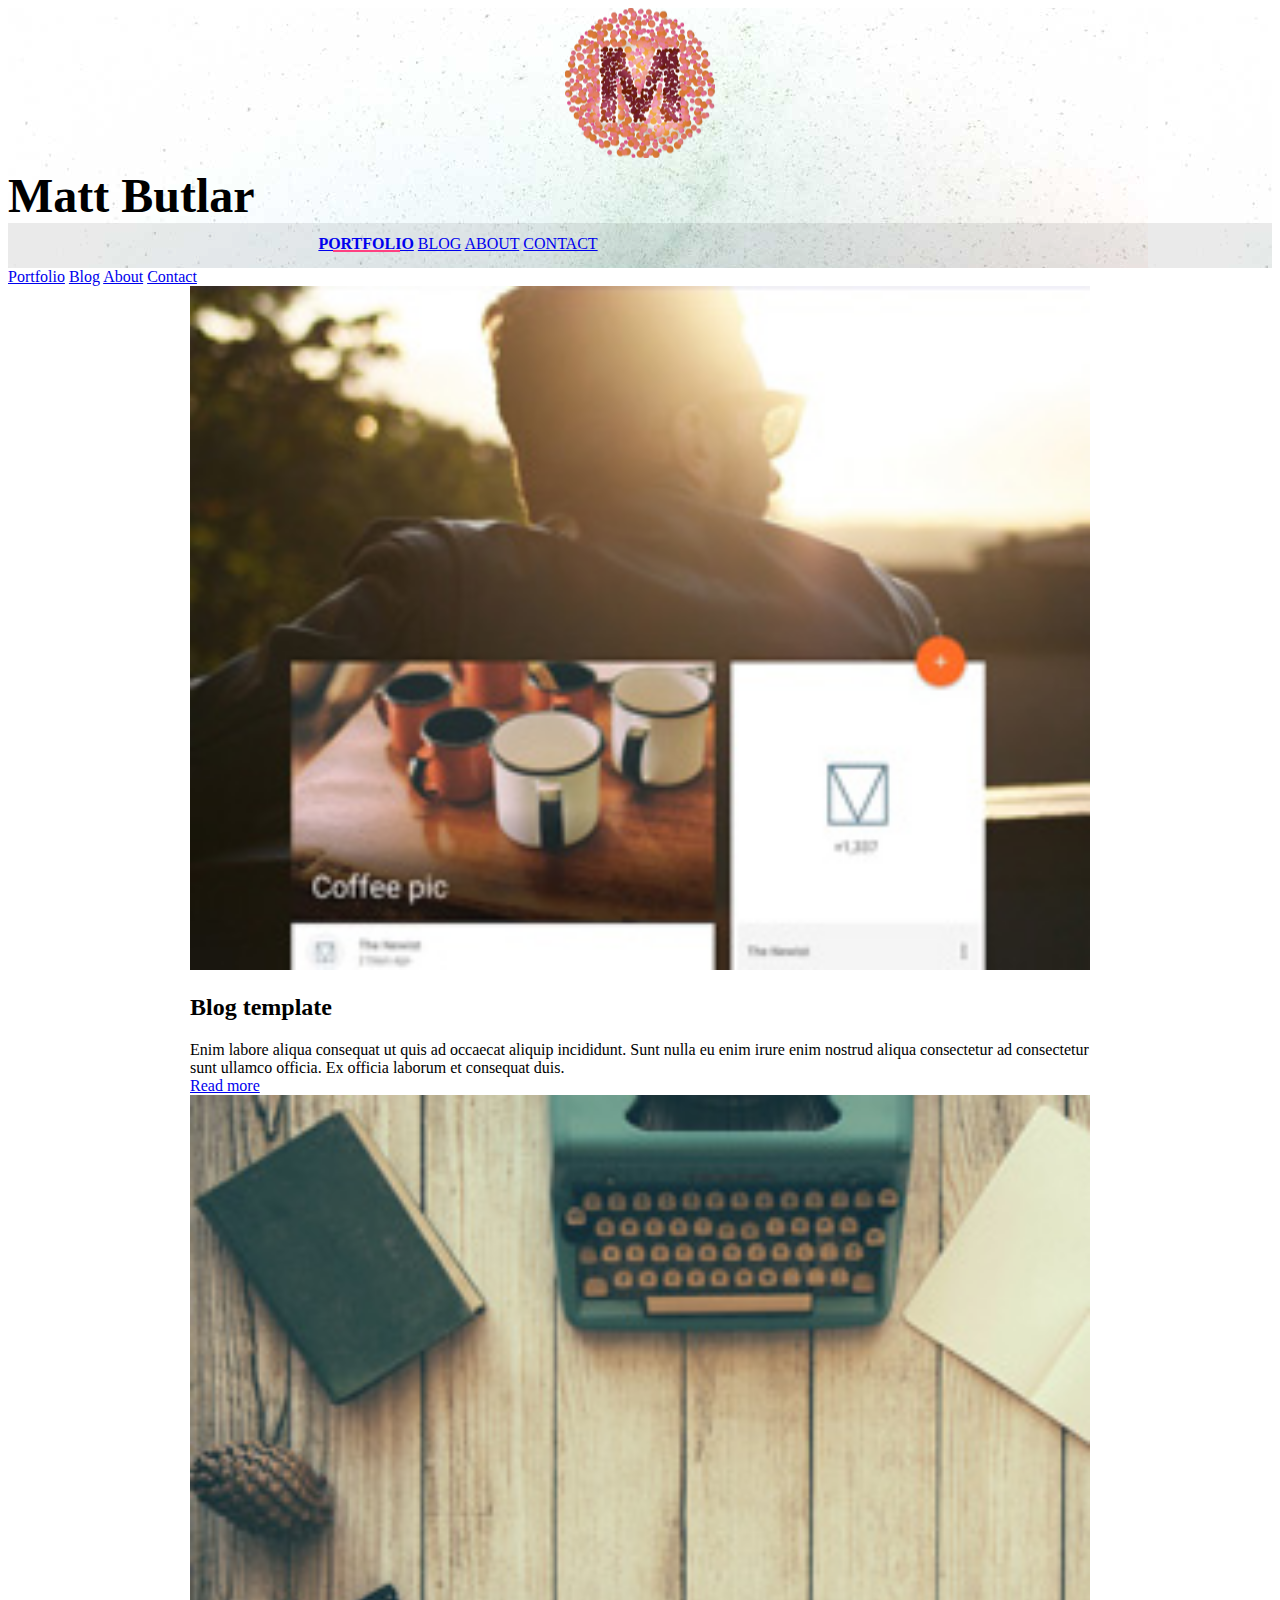
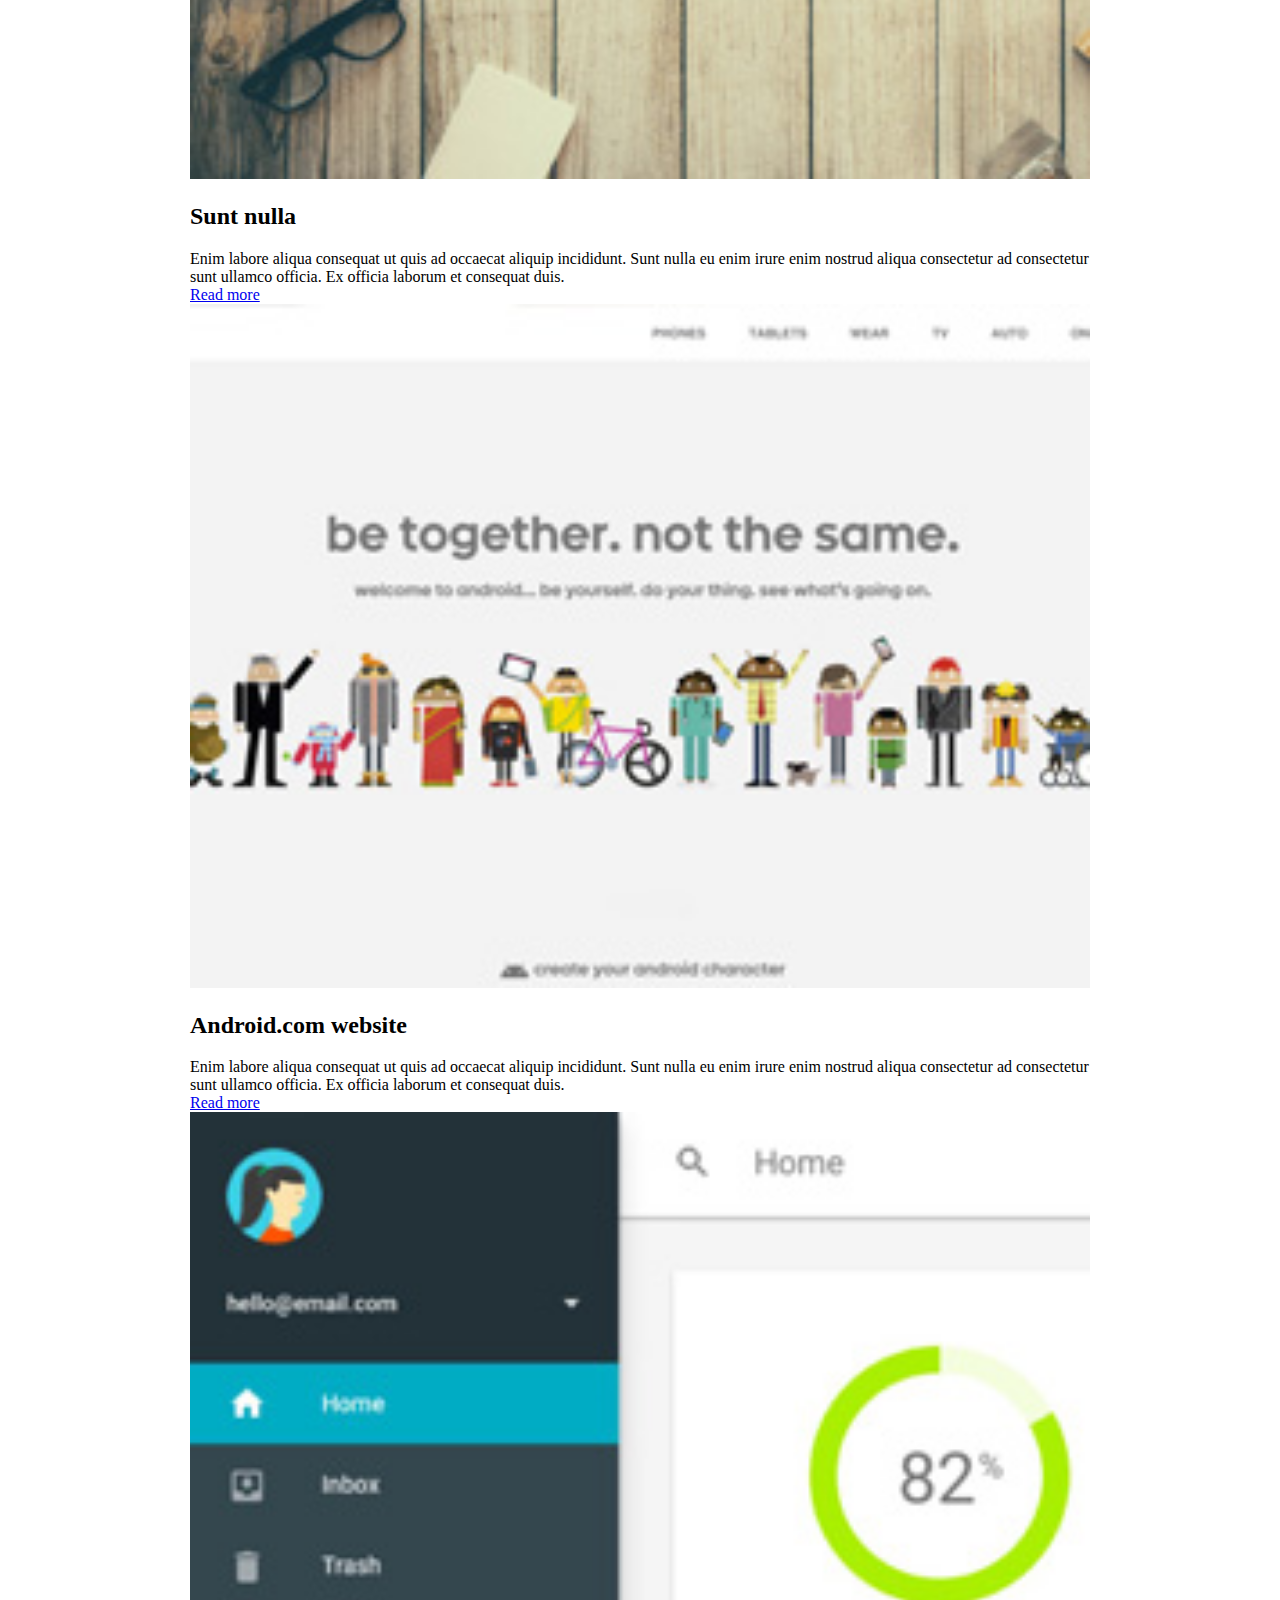
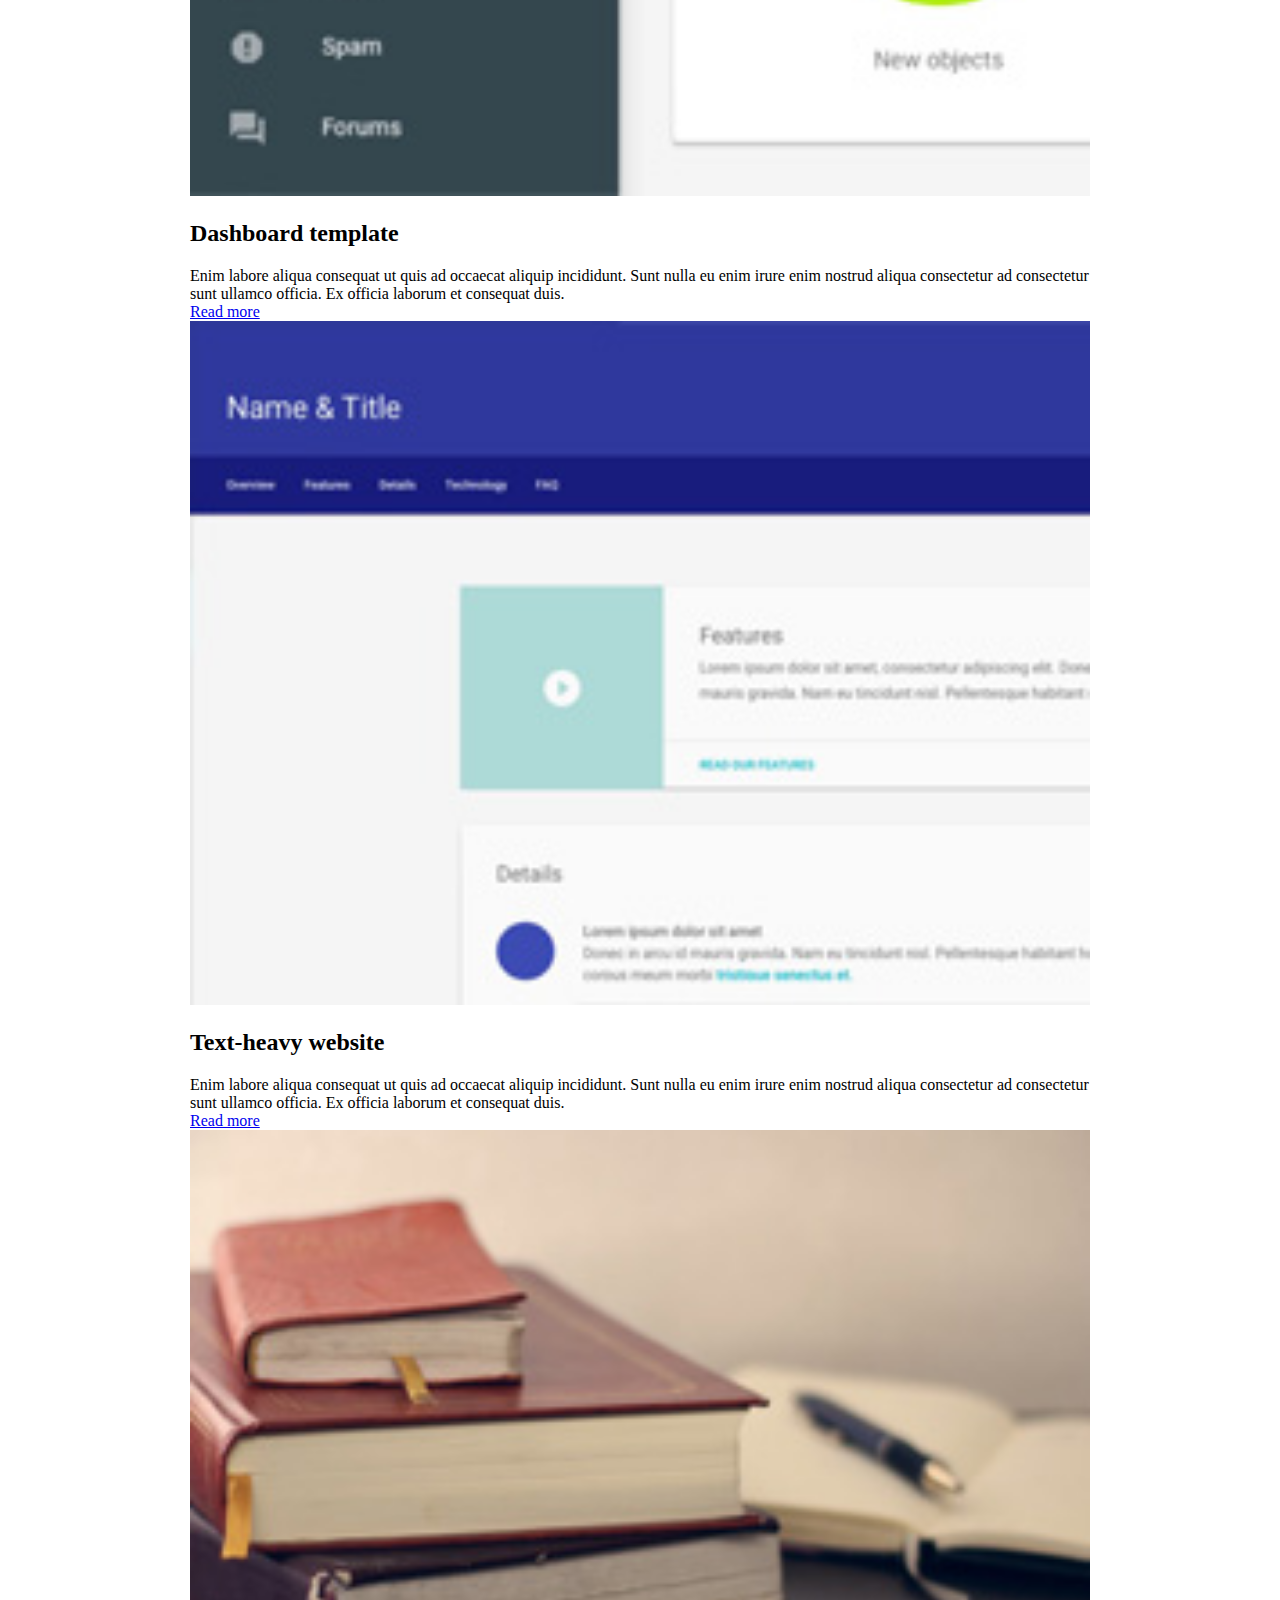
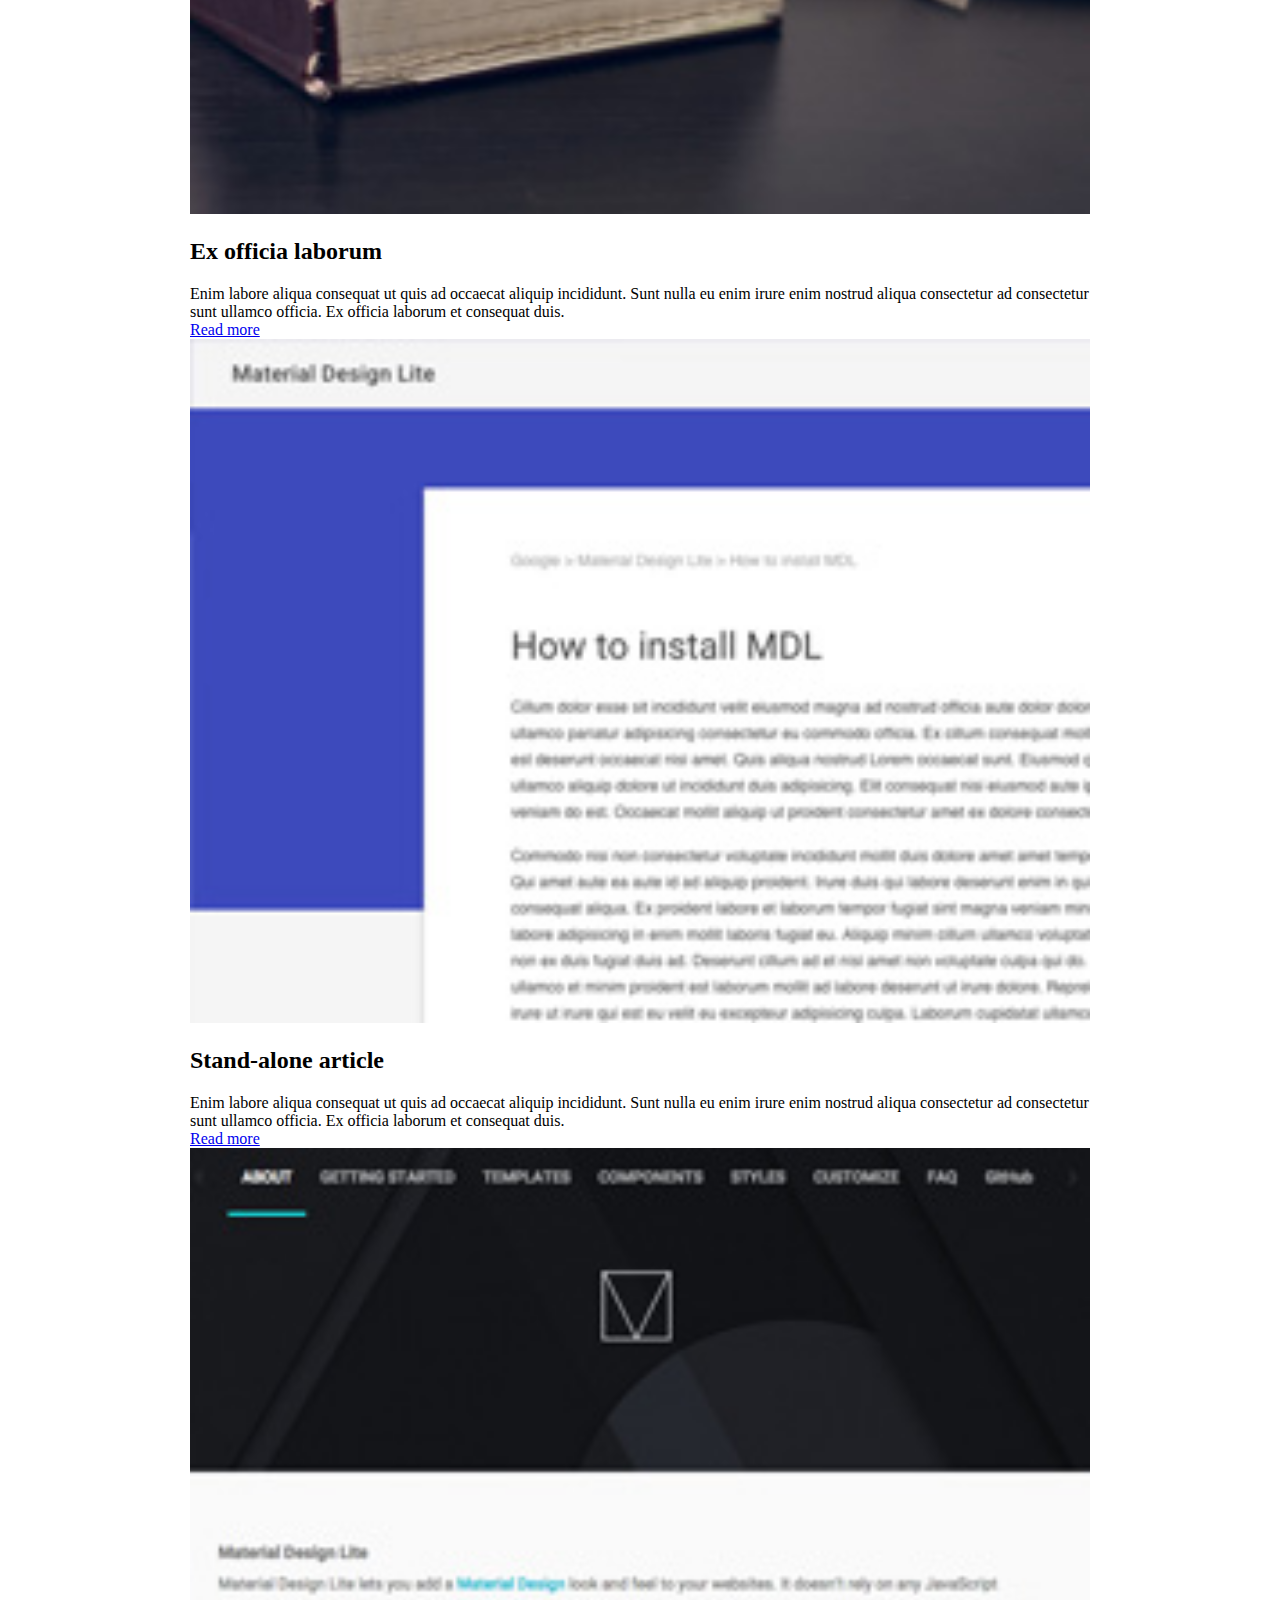
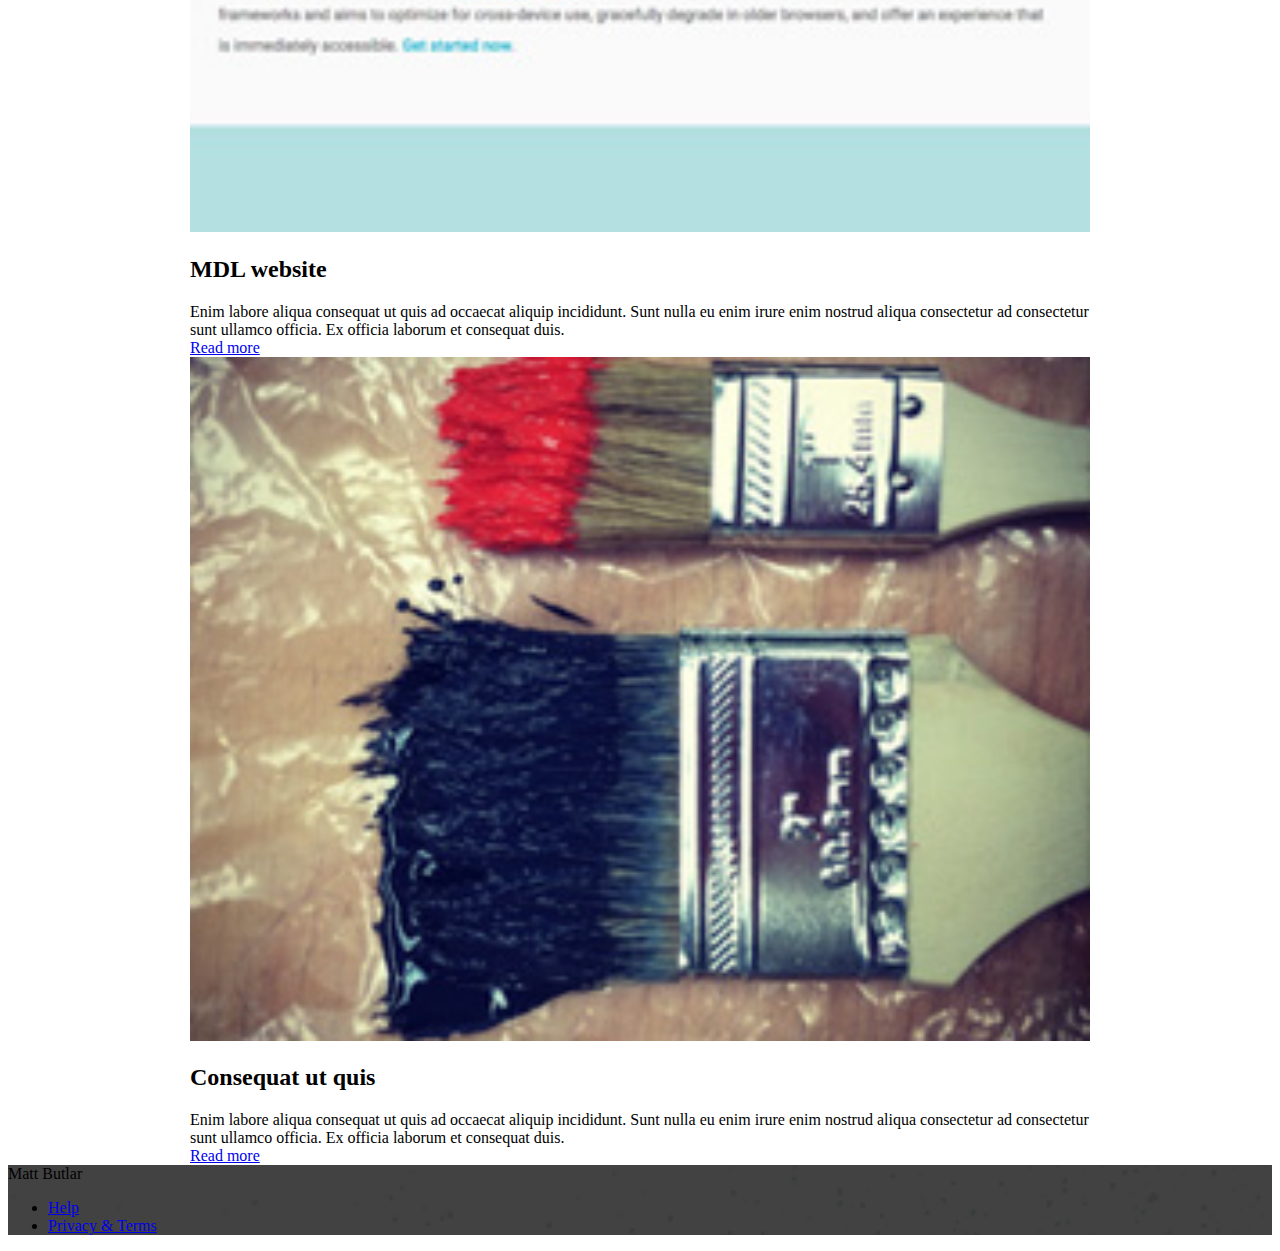
<file: index.html>
<!doctype html>
<!--
  Material Design Lite
  Copyright 2015 Google Inc. All rights reserved.

  Licensed under the Apache License, Version 2.0 (the "License");
  you may not use this file except in compliance with the License.
  You may obtain a copy of the License at

      https://www.apache.org/licenses/LICENSE-2.0

  Unless required by applicable law or agreed to in writing, software
  distributed under the License is distributed on an "AS IS" BASIS,
  WITHOUT WARRANTIES OR CONDITIONS OF ANY KIND, either express or implied.
  See the License for the specific language governing permissions and
  limitations under the License
-->
<html lang="en">

<head>
    <meta charset="utf-8">
    <meta http-equiv="X-UA-Compatible" content="IE=edge">
    <meta name="description" content="Matt Butlar's portfolio and info.">
    <meta name="viewport" content="width=device-width, initial-scale=1.0, minimum-scale=1.0">
    <title>Matt Butlar</title>
    <link rel="stylesheet" href="https://fonts.googleapis.com/css?family=Roboto:regular,bold,italic,thin,light,bolditalic,black,medium&amp;lang=en">
    <link rel="stylesheet" href="https://code.getmdl.io/1.1.3/material.grey-pink.min.css" />
    <link rel="stylesheet" href="styles.css" />


    <link rel="stylesheet" href="https://fonts.googleapis.com/icon?family=Material+Icons">
</head>

<body>
    <div class="mdl-layout mdl-js-layout mdl-layout--fixed-header">
        <header class="mdl-layout__header mdl-layout__header--waterfall portfolio-header">
            <div class="mdl-layout__header-row portfolio-logo-row">
                <span class="mdl-layout__title">
                    <div class="portfolio-logo"></div>
                    <span class="mdl-layout__title">Matt Butlar</span>
                </span>
            </div>
            <div class="mdl-layout__header-row portfolio-navigation-row mdl-layout--large-screen-only">
                <nav class="mdl-navigation mdl-typography--body-1-force-preferred-font">
                    <a class="mdl-navigation__link is-active" href="index.html">Portfolio</a>
                    <a class="mdl-navigation__link" href="blog.html">Blog</a>
                    <a class="mdl-navigation__link" href="about.html">About</a>
                    <a class="mdl-navigation__link" href="contact.html">Contact</a>
                </nav>
            </div>
        </header>
        <div class="mdl-layout__drawer mdl-layout--small-screen-only">
            <nav class="mdl-navigation mdl-typography--body-1-force-preferred-font">
                <a class="mdl-navigation__link is-active" href="index.html">Portfolio</a>
                <a class="mdl-navigation__link" href="blog.html">Blog</a>
                <a class="mdl-navigation__link" href="about.html">About</a>
                <a class="mdl-navigation__link" href="contact.html">Contact</a>
            </nav>
        </div>
        <main class="mdl-layout__content">
            <div class="mdl-grid portfolio-max-width">
                <div class="mdl-cell mdl-card mdl-shadow--4dp portfolio-card">
                    <div class="mdl-card__media">
                        <img class="article-image" src=" images/example-work01.jpg" border="0" alt="">
                    </div>
                    <div class="mdl-card__title">
                        <h2 class="mdl-card__title-text">Blog template</h2>
                    </div>
                    <div class="mdl-card__supporting-text">
                        Enim labore aliqua consequat ut quis ad occaecat aliquip incididunt. Sunt nulla eu enim irure enim nostrud aliqua consectetur ad consectetur sunt ullamco officia. Ex officia laborum et consequat duis.
                    </div>
                    <div class="mdl-card__actions mdl-card--border">
                        <a class="mdl-button mdl-button--colored mdl-js-button mdl-js-ripple-effect mdl-button--accent" href="portfolio-example01.html">Read more</a>
                    </div>
                </div>
                <div class="mdl-cell mdl-card mdl-shadow--4dp portfolio-card">
                    <div class="mdl-card__media">
                        <img class="article-image" src=" images/example-work07.jpg" border="0" alt="">
                    </div>
                    <div class="mdl-card__title">
                        <h2 class="mdl-card__title-text">Sunt nulla</h2>
                    </div>
                    <div class="mdl-card__supporting-text">
                        Enim labore aliqua consequat ut quis ad occaecat aliquip incididunt. Sunt nulla eu enim irure enim nostrud aliqua consectetur ad consectetur sunt ullamco officia. Ex officia laborum et consequat duis.
                    </div>
                    <div class="mdl-card__actions mdl-card--border">
                        <a class="mdl-button mdl-button--colored mdl-js-button mdl-js-ripple-effect mdl-button--accent" href="portfolio-example01.html">Read more</a>
                    </div>
                </div>
                <div class="mdl-cell mdl-card mdl-shadow--4dp portfolio-card">
                    <div class="mdl-card__media">
                        <img class="article-image" src=" images/example-work02.jpg" border="0" alt="">
                    </div>
                    <div class="mdl-card__title">
                        <h2 class="mdl-card__title-text">Android.com website</h2>
                    </div>
                    <div class="mdl-card__supporting-text">
                        Enim labore aliqua consequat ut quis ad occaecat aliquip incididunt. Sunt nulla eu enim irure enim nostrud aliqua consectetur ad consectetur sunt ullamco officia. Ex officia laborum et consequat duis.
                    </div>
                    <div class="mdl-card__actions mdl-card--border">
                        <a class="mdl-button mdl-button--colored mdl-js-button mdl-js-ripple-effect mdl-button--accent" href="portfolio-example01.html">Read more</a>
                    </div>
                </div>
                <div class="mdl-cell mdl-card mdl-shadow--4dp portfolio-card">
                    <div class="mdl-card__media">
                        <img class="article-image" src=" images/example-work03.jpg" border="0" alt="">
                    </div>
                    <div class="mdl-card__title">
                        <h2 class="mdl-card__title-text">Dashboard template</h2>
                    </div>
                    <div class="mdl-card__supporting-text">
                        Enim labore aliqua consequat ut quis ad occaecat aliquip incididunt. Sunt nulla eu enim irure enim nostrud aliqua consectetur ad consectetur sunt ullamco officia. Ex officia laborum et consequat duis.
                    </div>
                    <div class="mdl-card__actions mdl-card--border">
                        <a class="mdl-button mdl-button--colored mdl-js-button mdl-js-ripple-effect mdl-button--accent" href="portfolio-example01.html">Read more</a>
                    </div>
                </div>
                <div class="mdl-cell mdl-card mdl-shadow--4dp portfolio-card">
                    <div class="mdl-card__media">
                        <img class="article-image" src=" images/example-work04.jpg" border="0" alt="">
                    </div>
                    <div class="mdl-card__title">
                        <h2 class="mdl-card__title-text">Text-heavy website</h2>
                    </div>
                    <div class="mdl-card__supporting-text">
                        Enim labore aliqua consequat ut quis ad occaecat aliquip incididunt. Sunt nulla eu enim irure enim nostrud aliqua consectetur ad consectetur sunt ullamco officia. Ex officia laborum et consequat duis.
                    </div>
                    <div class="mdl-card__actions mdl-card--border">
                        <a class="mdl-button mdl-button--colored mdl-js-button mdl-js-ripple-effect mdl-button--accent" href="portfolio-example01.html">Read more</a>
                    </div>
                </div>
                <div class="mdl-cell mdl-card mdl-shadow--4dp portfolio-card">
                    <div class="mdl-card__media">
                        <img class="article-image" src=" images/example-work08.jpg" border="0" alt="">
                    </div>
                    <div class="mdl-card__title">
                        <h2 class="mdl-card__title-text">Ex officia laborum</h2>
                    </div>
                    <div class="mdl-card__supporting-text">
                        Enim labore aliqua consequat ut quis ad occaecat aliquip incididunt. Sunt nulla eu enim irure enim nostrud aliqua consectetur ad consectetur sunt ullamco officia. Ex officia laborum et consequat duis.
                    </div>
                    <div class="mdl-card__actions mdl-card--border">
                        <a class="mdl-button mdl-button--colored mdl-js-button mdl-js-ripple-effect mdl-button--accent" href="portfolio-example01.html">Read more</a>
                    </div>
                </div>
                <div class="mdl-cell mdl-card mdl-shadow--4dp portfolio-card">
                    <div class="mdl-card__media">
                        <img class="article-image" src=" images/example-work05.jpg" border="0" alt="">
                    </div>
                    <div class="mdl-card__title">
                        <h2 class="mdl-card__title-text">Stand-alone article</h2>
                    </div>
                    <div class="mdl-card__supporting-text">
                        Enim labore aliqua consequat ut quis ad occaecat aliquip incididunt. Sunt nulla eu enim irure enim nostrud aliqua consectetur ad consectetur sunt ullamco officia. Ex officia laborum et consequat duis.
                    </div>
                    <div class="mdl-card__actions mdl-card--border">
                        <a class="mdl-button mdl-button--colored mdl-js-button mdl-js-ripple-effect mdl-button--accent" href="portfolio-example01.html">Read more</a>
                    </div>
                </div>
                <div class="mdl-cell mdl-card mdl-shadow--4dp portfolio-card">
                    <div class="mdl-card__media">
                        <img class="article-image" src=" images/example-work06.jpg" border="0" alt="">
                    </div>
                    <div class="mdl-card__title">
                        <h2 class="mdl-card__title-text">MDL website</h2>
                    </div>
                    <div class="mdl-card__supporting-text">
                        Enim labore aliqua consequat ut quis ad occaecat aliquip incididunt. Sunt nulla eu enim irure enim nostrud aliqua consectetur ad consectetur sunt ullamco officia. Ex officia laborum et consequat duis.
                    </div>
                    <div class="mdl-card__actions mdl-card--border">
                        <a class="mdl-button mdl-button--colored mdl-js-button mdl-js-ripple-effect mdl-button--accent" href="portfolio-example01.html">Read more</a>
                    </div>
                </div>
                <div class="mdl-cell mdl-card mdl-shadow--4dp portfolio-card">
                    <div class="mdl-card__media">
                        <img class="article-image" src=" images/example-work09.jpg" border="0" alt="">
                    </div>
                    <div class="mdl-card__title">
                        <h2 class="mdl-card__title-text">Consequat ut quis</h2>
                    </div>
                    <div class="mdl-card__supporting-text">
                        Enim labore aliqua consequat ut quis ad occaecat aliquip incididunt. Sunt nulla eu enim irure enim nostrud aliqua consectetur ad consectetur sunt ullamco officia. Ex officia laborum et consequat duis.
                    </div>
                    <div class="mdl-card__actions mdl-card--border">
                        <a class="mdl-button mdl-button--colored mdl-js-button mdl-js-ripple-effect mdl-button--accent" href="portfolio-example01.html">Read more</a>
                    </div>
                </div>
            </div>
            <footer class="mdl-mini-footer">
                <div class="mdl-mini-footer__left-section">
                    <div class="mdl-logo">Matt Butlar</div>
                </div>
                <div class="mdl-mini-footer__right-section">
                    <ul class="mdl-mini-footer__link-list">
                        <li><a href="#">Help</a></li>
                        <li><a href="#">Privacy & Terms</a></li>
                    </ul>
                </div>
            </footer>
        </main>
    </div>
    <script src="https://code.getmdl.io/1.1.3/material.min.js"></script>
</body>

</html>
</file>
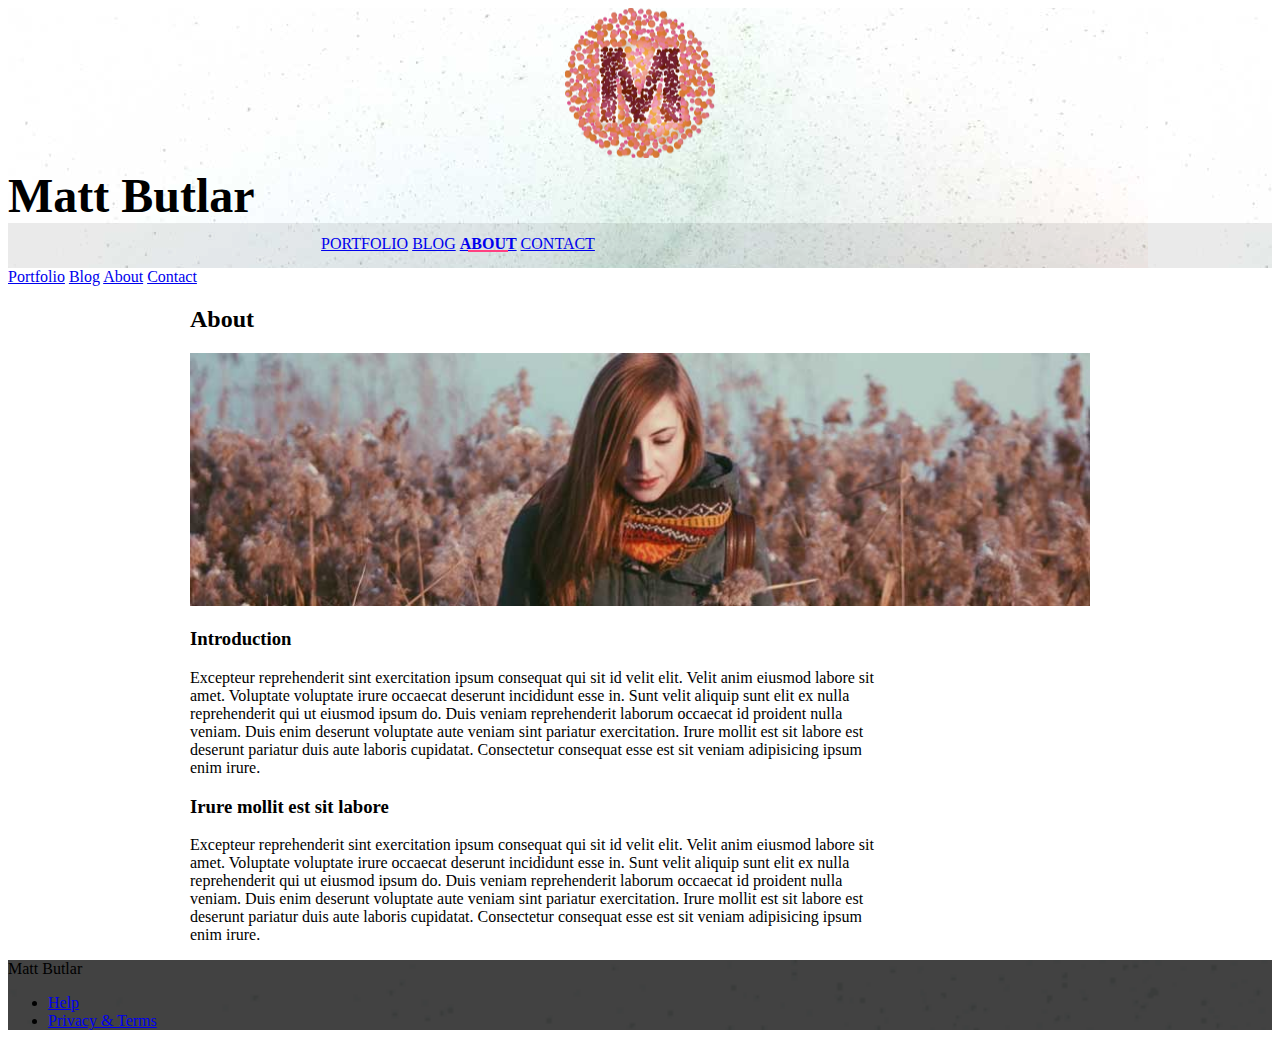
<file: about.html>
<!doctype html>
<!--
  Material Design Lite
  Copyright 2015 Google Inc. All rights reserved.

  Licensed under the Apache License, Version 2.0 (the "License");
  you may not use this file except in compliance with the License.
  You may obtain a copy of the License at

      https://www.apache.org/licenses/LICENSE-2.0

  Unless required by applicable law or agreed to in writing, software
  distributed under the License is distributed on an "AS IS" BASIS,
  WITHOUT WARRANTIES OR CONDITIONS OF ANY KIND, either express or implied.
  See the License for the specific language governing permissions and
  limitations under the License
-->
<html lang="en">

<head>
    <meta charset="utf-8">
    <meta http-equiv="X-UA-Compatible" content="IE=edge">
    <meta name="description" content="Matt Butlar's portfolio and info.">
    <meta name="viewport" content="width=device-width, initial-scale=1.0, minimum-scale=1.0">
    <title>MDL-Static Website</title>
    <link rel="stylesheet" href="https://fonts.googleapis.com/css?family=Roboto:regular,bold,italic,thin,light,bolditalic,black,medium&amp;lang=en">
    <link rel="stylesheet" href="https://code.getmdl.io/1.1.3/material.grey-pink.min.css" />
    <link rel="stylesheet" href="styles.css" />
    <link rel="stylesheet" href="https://fonts.googleapis.com/icon?family=Material+Icons">
</head>

<body>
    <div class="mdl-layout mdl-js-layout mdl-layout--fixed-header">
        <header class="mdl-layout__header mdl-layout__header--waterfall portfolio-header">
            <div class="mdl-layout__header-row portfolio-logo-row">
                <span class="mdl-layout__title">
                    <div class="portfolio-logo"></div>
                    <span class="mdl-layout__title">Matt Butlar</span>
                </span>
            </div>
            <div class="mdl-layout__header-row portfolio-navigation-row mdl-layout--large-screen-only">
                <nav class="mdl-navigation mdl-typography--body-1-force-preferred-font">
                    <a class="mdl-navigation__link" href="index.html">Portfolio</a>
                    <a class="mdl-navigation__link" href="blog.html">Blog</a>
                    <a class="mdl-navigation__link is-active" href="about.html">About</a>
                    <a class="mdl-navigation__link" href="contact.html">Contact</a>
                </nav>
            </div>
        </header>
        <div class="mdl-layout__drawer mdl-layout--small-screen-only">
            <nav class="mdl-navigation mdl-typography--body-1-force-preferred-font">
                <a class="mdl-navigation__link is-active" href="index.html">Portfolio</a>
                <a class="mdl-navigation__link" href="blog.html">Blog</a>
                <a class="mdl-navigation__link" href="about.html">About</a>
                <a class="mdl-navigation__link" href="contact.html">Contact</a>
            </nav>
        </div>
        <main class="mdl-layout__content">
            <div class="mdl-grid portfolio-max-width">

                <div class="mdl-cell mdl-cell--12-col mdl-card mdl-shadow--4dp">
                    <div class="mdl-card__title">
                        <h2 class="mdl-card__title-text">About</h2>
                    </div>
                    <div class="mdl-card__media">
                        <img class="article-image" src=" images/about-header.jpg" border="0" alt="">
                    </div>

                    <div class="mdl-grid portfolio-copy">
                        <h3 class="mdl-cell mdl-cell--12-col mdl-typography--headline">Introduction</h3>
                        <div class="mdl-cell mdl-cell--8-col mdl-card__supporting-text no-padding ">
                            <p>
                                Excepteur reprehenderit sint exercitation ipsum consequat qui sit id velit elit. Velit anim eiusmod labore sit amet. Voluptate voluptate irure occaecat deserunt incididunt esse in. Sunt velit aliquip sunt elit ex nulla reprehenderit qui ut eiusmod ipsum do. Duis veniam reprehenderit laborum occaecat id proident nulla veniam. Duis enim deserunt voluptate aute veniam sint pariatur exercitation. Irure mollit est sit labore est deserunt pariatur duis aute laboris cupidatat. Consectetur consequat esse est sit veniam adipisicing ipsum enim irure.
                            </p>
                        </div>




                        <h3 class="mdl-cell mdl-cell--12-col mdl-typography--headline">Irure mollit est sit labore</h3>

                        <div class="mdl-cell mdl-cell--8-col mdl-card__supporting-text no-padding ">
                            <p>
                                Excepteur reprehenderit sint exercitation ipsum consequat qui sit id velit elit. Velit anim eiusmod labore sit amet. Voluptate voluptate irure occaecat deserunt incididunt esse in. Sunt velit aliquip sunt elit ex nulla reprehenderit qui ut eiusmod ipsum do. Duis veniam reprehenderit laborum occaecat id proident nulla veniam. Duis enim deserunt voluptate aute veniam sint pariatur exercitation. Irure mollit est sit labore est deserunt pariatur duis aute laboris cupidatat. Consectetur consequat esse est sit veniam adipisicing ipsum enim irure.
                            </p>
                        </div>
                    </div>
                </div>


            </div>
            <footer class="mdl-mini-footer">
                <div class="mdl-mini-footer__left-section">
                    <div class="mdl-logo">Matt Butlar</div>
                </div>
                <div class="mdl-mini-footer__right-section">
                    <ul class="mdl-mini-footer__link-list">
                        <li><a href="#">Help</a></li>
                        <li><a href="#">Privacy & Terms</a></li>
                    </ul>
                </div>
            </footer>
        </main>
    </div>
    <script src="https://code.getmdl.io/1.1.3/material.min.js"></script>
</body>

</html>
</file>
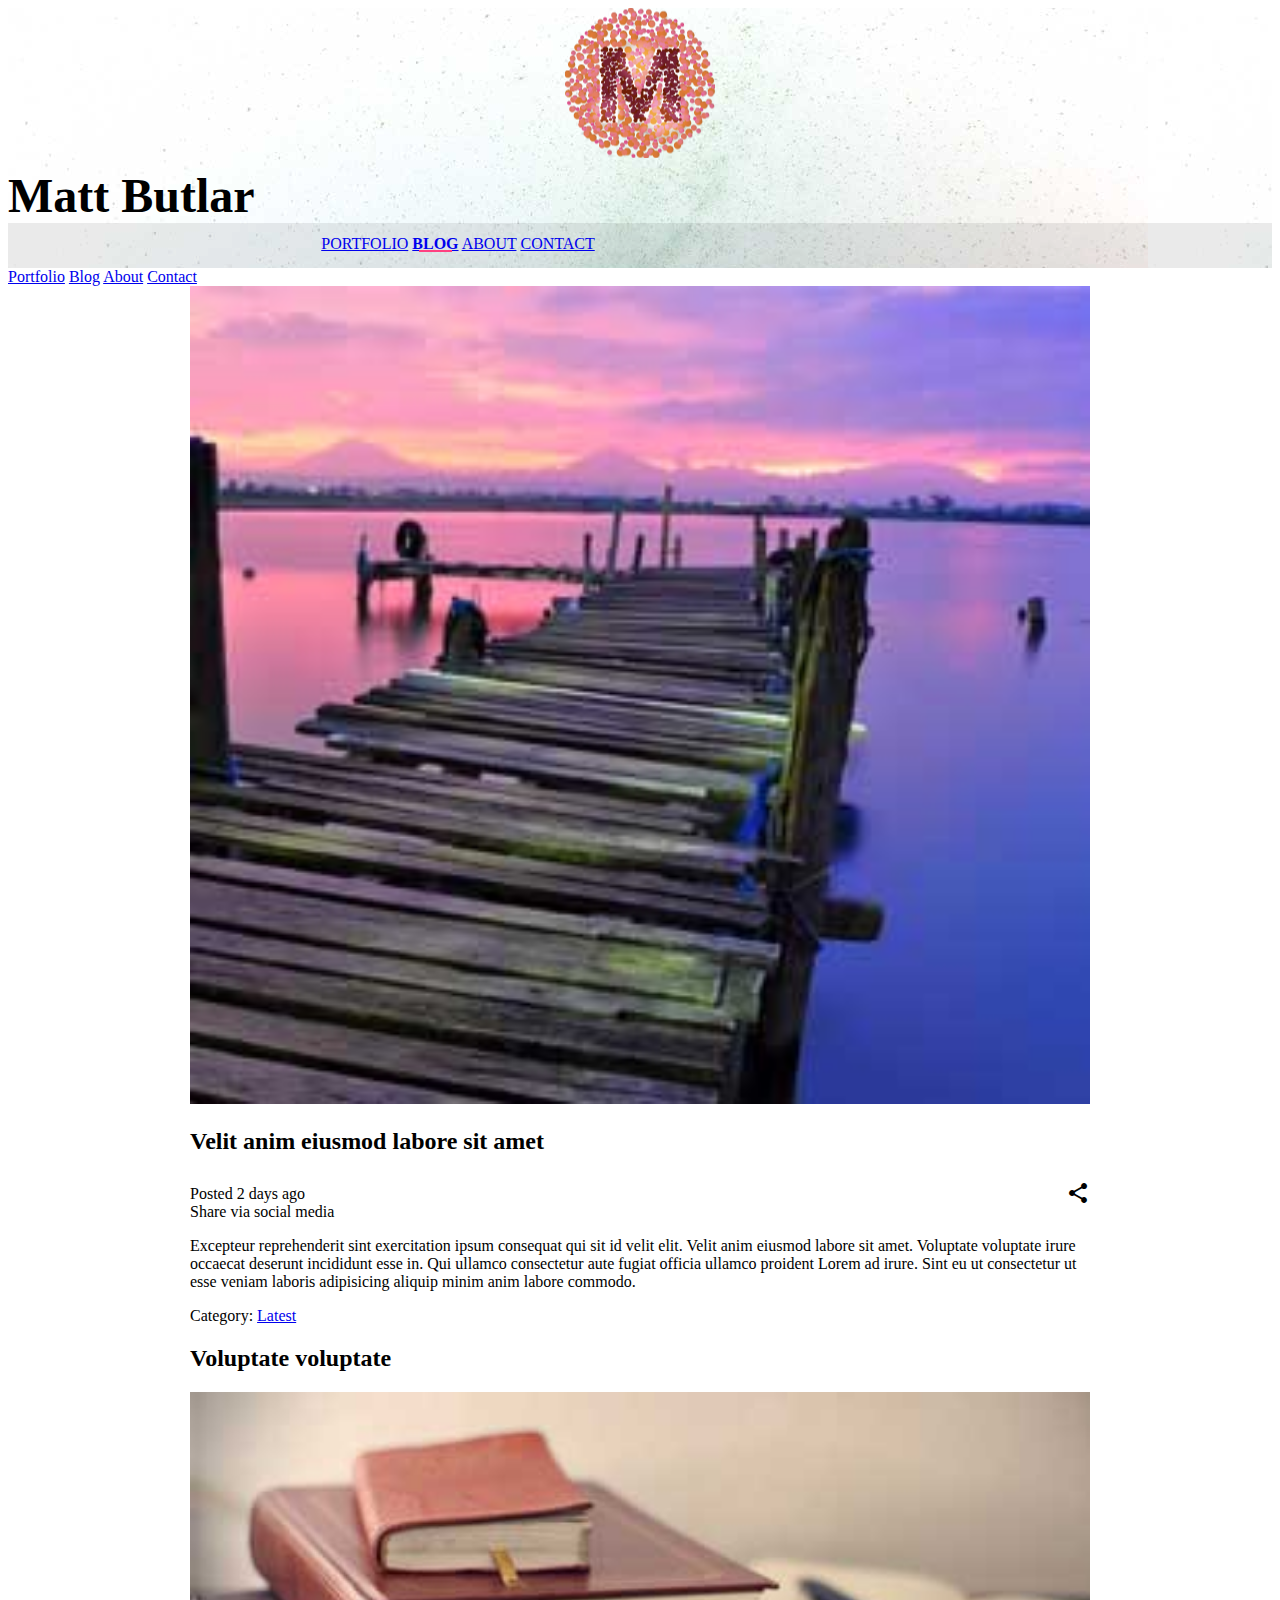
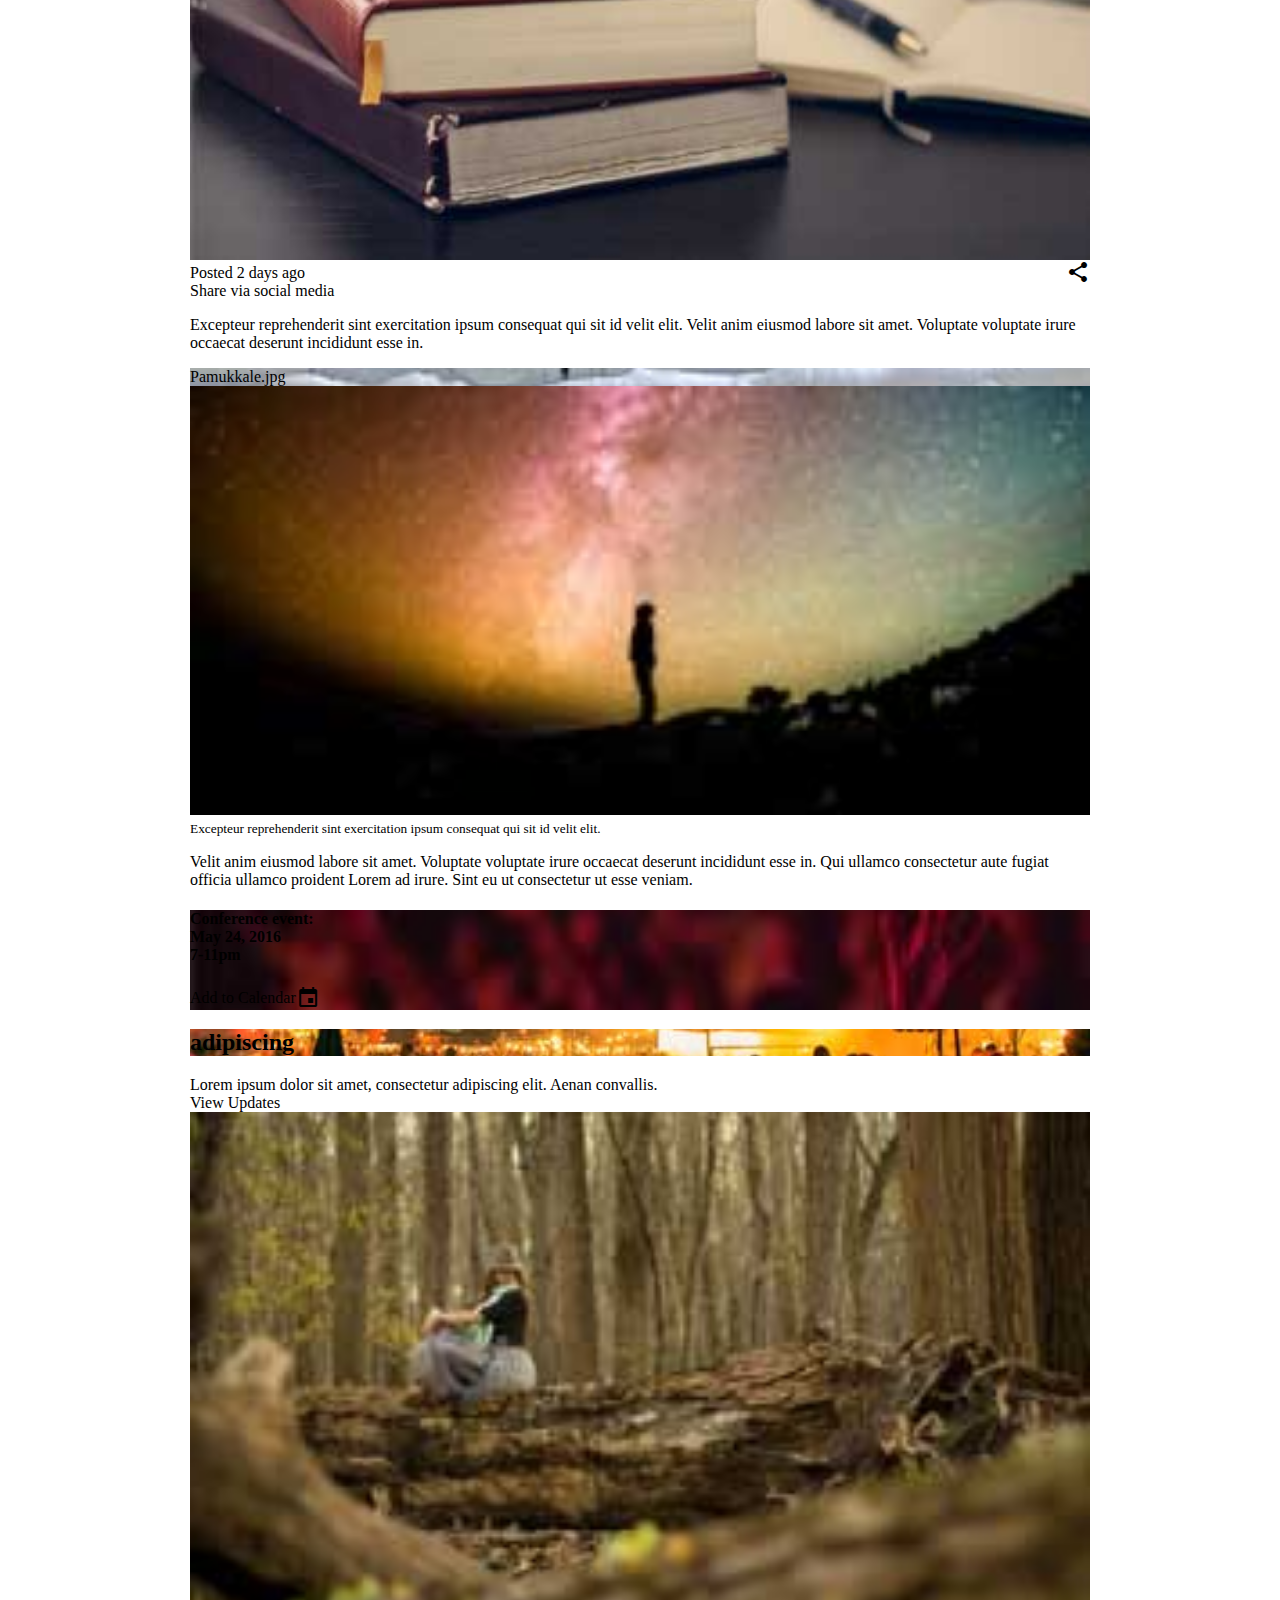
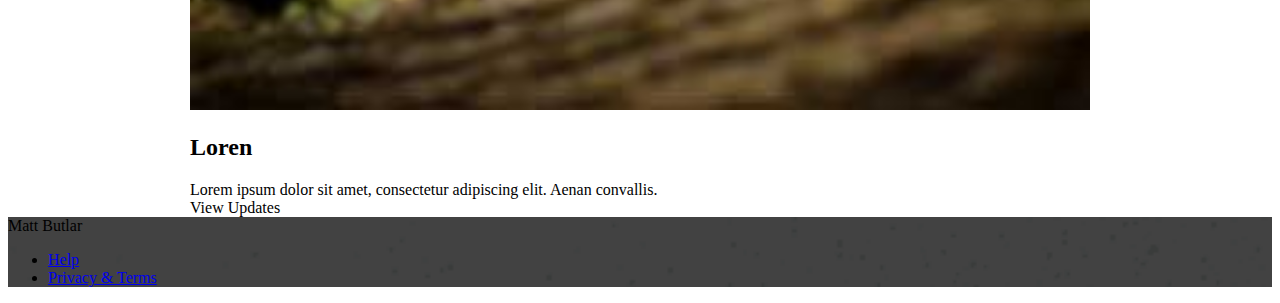
<file: blog.html>
<!doctype html>
<!--
  Material Design Lite
  Copyright 2015 Google Inc. All rights reserved.

  Licensed under the Apache License, Version 2.0 (the "License");
  you may not use this file except in compliance with the License.
  You may obtain a copy of the License at

      https://www.apache.org/licenses/LICENSE-2.0

  Unless required by applicable law or agreed to in writing, software
  distributed under the License is distributed on an "AS IS" BASIS,
  WITHOUT WARRANTIES OR CONDITIONS OF ANY KIND, either express or implied.
  See the License for the specific language governing permissions and
  limitations under the License
-->
<html lang="en">

<head>
    <meta charset="utf-8">
    <meta http-equiv="X-UA-Compatible" content="IE=edge">
    <meta name="description" content="Matt Butlar's portfolio and info.">
    <meta name="viewport" content="width=device-width, initial-scale=1.0, minimum-scale=1.0">
    <title>MDL-Static Website</title>
    <link rel="stylesheet" href="https://fonts.googleapis.com/css?family=Roboto:regular,bold,italic,thin,light,bolditalic,black,medium&amp;lang=en">
    <link rel="stylesheet" href="https://code.getmdl.io/1.1.3/material.grey-pink.min.css" />
    <link rel="stylesheet" href="styles.css" />
    <link rel="stylesheet" href="https://fonts.googleapis.com/icon?family=Material+Icons">
</head>

<body>
    <div class="mdl-layout mdl-js-layout mdl-layout--fixed-header">
        <header class="mdl-layout__header mdl-layout__header--waterfall portfolio-header">
            <div class="mdl-layout__header-row portfolio-logo-row">
                <span class="mdl-layout__title">
                    <div class="portfolio-logo"></div>
                    <span class="mdl-layout__title">Matt Butlar</span>
                </span>
            </div>
            <div class="mdl-layout__header-row portfolio-navigation-row mdl-layout--large-screen-only">
                <nav class="mdl-navigation mdl-typography--body-1-force-preferred-font">
                    <a class="mdl-navigation__link" href="index.html">Portfolio</a>
                    <a class="mdl-navigation__link  is-active" href="blog.html">Blog</a>
                    <a class="mdl-navigation__link" href="about.html">About</a>
                    <a class="mdl-navigation__link" href="contact.html">Contact</a>
                </nav>
            </div>
        </header>
        <div class="mdl-layout__drawer mdl-layout--small-screen-only">
            <nav class="mdl-navigation mdl-typography--body-1-force-preferred-font">
                <a class="mdl-navigation__link is-active" href="index.html">Portfolio</a>
                <a class="mdl-navigation__link" href="blog.html">Blog</a>
                <a class="mdl-navigation__link" href="about.html">About</a>
                <a class="mdl-navigation__link" href="contact.html">Contact</a>
            </nav>
        </div>
        <main class="mdl-layout__content">
            <div class="mdl-grid portfolio-max-width">
                <div class="mdl-grid mdl-cell mdl-cell--12-col mdl-cell--4-col-tablet mdl-card mdl-shadow--4dp">
                    <div class="mdl-card__media mdl-cell mdl-cell--12-col-tablet">
                        <img class="article-image" src=" images/example-blog01.jpg" border="0" alt="">
                    </div>
                    <div class="mdl-cell mdl-cell--8-col">
                        <h2 class="mdl-card__title-text">Velit anim eiusmod labore sit amet</h2>
                        <div class="mdl-card__supporting-text padding-top">
                            <span>Posted 2 days ago</span>
                            <div id="tt1" class=" icon material-icons portfolio-share-btn">share</div>
                            <div class="mdl-tooltip" for="tt1">
                                Share via social media
                            </div>
                        </div>
                        <div class="mdl-card__supporting-text no-left-padding">
                            <p>Excepteur reprehenderit sint exercitation ipsum consequat qui sit id velit elit. Velit anim eiusmod labore sit amet. Voluptate voluptate irure occaecat deserunt incididunt esse in. Qui ullamco consectetur aute fugiat officia ullamco proident Lorem ad irure. Sint eu ut consectetur ut esse veniam laboris adipisicing aliquip minim anim labore commodo.</p>
                            <span>Category: <a href="#">Latest</a></span>
                        </div>
                    </div>
                </div>
                <div class="mdl-cell mdl-cell--6-col mdl-cell--4-col-tablet mdl-card mdl-shadow--4dp">
                    <div class="mdl-card__title">
                        <h2 class="mdl-card__title-text">Voluptate voluptate</h2>
                    </div>
                    <div class="mdl-card__media">
                        <a href="#"> <img class="article-image" src=" images/example-blog02.jpg" border="0" alt=""></a>
                    </div>
                    <div class="mdl-card__supporting-text no-bottom-padding">
                        <span>Posted 2 days ago</span>
                        <div id="tt2" class=" icon material-icons portfolio-share-btn">share</div>
                        <div class="mdl-tooltip" for="tt2">
                            Share via social media
                        </div>
                    </div>
                    <div class="mdl-card__supporting-text">
                        <p>Excepteur reprehenderit sint exercitation ipsum consequat qui sit id velit elit. Velit anim eiusmod labore sit amet. Voluptate voluptate irure occaecat deserunt incididunt esse in.</p>
                    </div>
                </div>
                <div class="mdl-cell mdl-cell--3-col mdl-cell--4-col-tablet mdl-card mdl-card mdl-shadow--4dp portfolio-blog-card-full-bg  ">
                    <div class="mdl-card__title mdl-card--expand "></div>
                    <div class="mdl-card__actions">
                        <span class="demo-card-image__filename">Pamukkale.jpg</span>
                    </div>
                </div>
                <div class="mdl-cell mdl-cell--3-col mdl-cell--4-col-tablet mdl-card mdl-shadow--4dp ">
                    <div class="mdl-card__media">
                        <a href="#"> <img class="article-image" src=" images/example-blog04.jpg" border="0" alt=""></a>
                    </div>
                    <div class="mdl-card__supporting-text">
                        <small>Excepteur reprehenderit sint exercitation ipsum consequat qui sit id velit elit.</small>
                    </div>
                    <div class="mdl-card__supporting-text">
                        <p>Velit anim eiusmod labore sit amet. Voluptate voluptate irure occaecat deserunt incididunt esse in. Qui ullamco consectetur aute fugiat officia ullamco proident Lorem ad irure. Sint eu ut consectetur ut esse veniam.</p>
                    </div>
                </div>
                <div class="demo-card-event mdl-cell mdl-cell--3-col mdl-cell--4-col-tablet mdl-card mdl-card mdl-shadow--4dp portfolio-blog-card-event-bg mdl-color-text--white">
                    <div class="mdl-card__title mdl-card--expand">
                        <h4 class="mdl-color-text--white">
                          Conference event:<br>
                          May 24, 2016<br>
                          7-11pm
                        </h4>
                    </div>
                    <div class="mdl-card__actions mdl-card--border">
                        <a class="mdl-button mdl-button--colored mdl-js-button mdl-js-ripple-effect mdl-color-text--white">
                          Add to Calendar
                        </a>
                        <div class="mdl-layout-spacer"></div>
                        <i class="material-icons ">event</i>
                    </div>
                </div>
                <div class="mdl-cell mdl-cell--5-col mdl-cell--4-col-tablet mdl-card  mdl-card mdl-shadow--4dp">
                    <div class="mdl-card__title mdl-card--expand portfolio-blog-card-strip-bg mdl-color-text--white">
                        <h2 class="mdl-card__title-text">adipiscing</h2>
                    </div>
                    <div class="mdl-card__supporting-text">
                        Lorem ipsum dolor sit amet, consectetur adipiscing elit. Aenan convallis.
                    </div>
                    <div class="mdl-card__actions mdl-card--border">
                        <a class="mdl-button mdl-button--colored mdl-js-button mdl-js-ripple-effect mdl-button--accent">
                          View Updates
                        </a>
                    </div>
                </div>
                <div class="mdl-cell mdl-cell--4-col mdl-cell--4-col-tablet mdl-card  mdl-card mdl-shadow--4dp portfolio-blog-card-compact">
                    <div class="mdl-card__media">
                        <img class="article-image" src=" images/example-blog07.jpg" border="0" alt="">
                    </div>
                    <div class="mdl-card__title ">
                        <h2 class="mdl-card__title-text">Loren</h2>
                    </div>
                    <div class="mdl-card__supporting-text">
                        Lorem ipsum dolor sit amet, consectetur adipiscing elit. Aenan convallis.
                    </div>
                    <div class="mdl-card__actions mdl-card--border">
                        <a class="mdl-button mdl-button--colored mdl-js-button mdl-js-ripple-effect mdl-button--accent">
                          View Updates
                        </a>
                    </div>
                </div>
            </div>
            <footer class="mdl-mini-footer">
                <div class="mdl-mini-footer__left-section">
                    <div class="mdl-logo">Matt Butlar</div>
                </div>
                <div class="mdl-mini-footer__right-section">
                    <ul class="mdl-mini-footer__link-list">
                        <li><a href="#">Help</a></li>
                        <li><a href="#">Privacy & Terms</a></li>
                    </ul>
                </div>
            </footer>
        </main>
    </div>
    <script src="https://code.getmdl.io/1.1.3/material.min.js"></script>
</body>

</html>
</file>
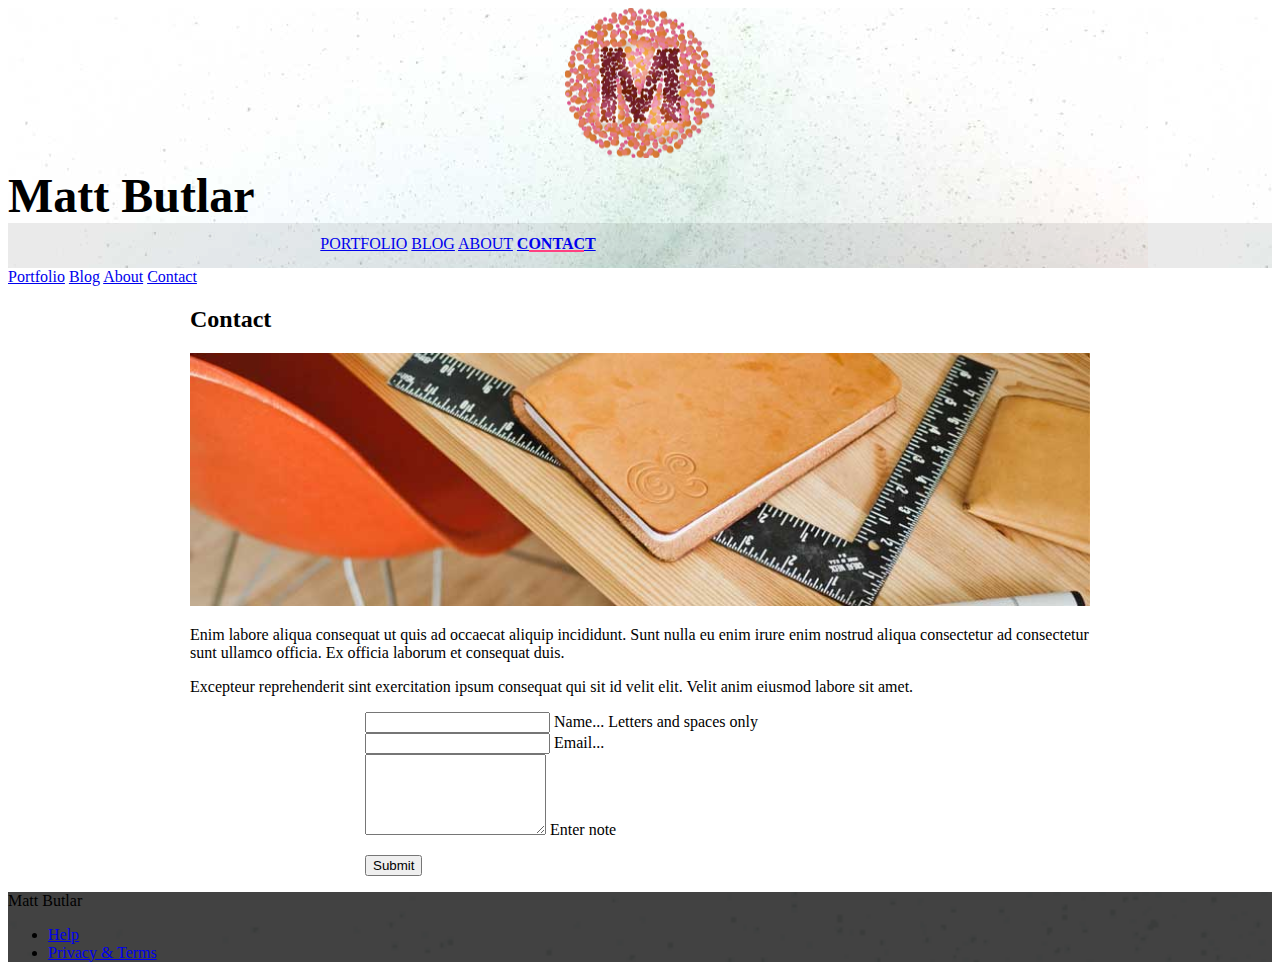
<file: contact.html>
<!doctype html>
<!--
  Material Design Lite
  Copyright 2015 Google Inc. All rights reserved.

  Licensed under the Apache License, Version 2.0 (the "License");
  you may not use this file except in compliance with the License.
  You may obtain a copy of the License at

      https://www.apache.org/licenses/LICENSE-2.0

  Unless required by applicable law or agreed to in writing, software
  distributed under the License is distributed on an "AS IS" BASIS,
  WITHOUT WARRANTIES OR CONDITIONS OF ANY KIND, either express or implied.
  See the License for the specific language governing permissions and
  limitations under the License
-->
<html lang="en">

<head>
    <meta charset="utf-8">
    <meta http-equiv="X-UA-Compatible" content="IE=edge">
    <meta name="description" content="Matt Butlar's portfolio and info.">
    <meta name="viewport" content="width=device-width, initial-scale=1.0, minimum-scale=1.0">
    <title>MDL-Static Website</title>
    <link rel="stylesheet" href="https://fonts.googleapis.com/css?family=Roboto:regular,bold,italic,thin,light,bolditalic,black,medium&amp;lang=en">
    <link rel="stylesheet" href="https://code.getmdl.io/1.1.3/material.grey-pink.min.css" />
    <link rel="stylesheet" href="styles.css" />
    <link rel="stylesheet" href="https://fonts.googleapis.com/icon?family=Material+Icons">
</head>

<body>
    <div class="mdl-layout mdl-js-layout mdl-layout--fixed-header">
        <header class="mdl-layout__header mdl-layout__header--waterfall portfolio-header">
            <div class="mdl-layout__header-row portfolio-logo-row">
                <span class="mdl-layout__title">
                    <div class="portfolio-logo"></div>
                <span class="mdl-layout__title">Matt Butlar</span>
                </span>
            </div>
            <div class="mdl-layout__header-row portfolio-navigation-row mdl-layout--large-screen-only">
                <nav class="mdl-navigation mdl-typography--body-1-force-preferred-font">
                    <a class="mdl-navigation__link " href="index.html">Portfolio</a>
                    <a class="mdl-navigation__link" href="blog.html">Blog</a>
                    <a class="mdl-navigation__link" href="about.html">About</a>
                    <a class="mdl-navigation__link is-active" href="contact.html">Contact</a>
                </nav>
            </div>
        </header>
        <div class="mdl-layout__drawer mdl-layout--small-screen-only">
            <nav class="mdl-navigation mdl-typography--body-1-force-preferred-font">
                <a class="mdl-navigation__link is-active" href="index.html">Portfolio</a>
                <a class="mdl-navigation__link" href="blog.html">Blog</a>
                <a class="mdl-navigation__link" href="about.html">About</a>
                <a class="mdl-navigation__link" href="contact.html">Contact</a>
            </nav>
        </div>
        <main class="mdl-layout__content">
            <div class="mdl-grid portfolio-max-width portfolio-contact">
                <div class="mdl-cell mdl-cell--12-col mdl-card mdl-shadow--4dp">
                    <div class="mdl-card__title">
                        <h2 class="mdl-card__title-text">Contact</h2>
                    </div>
                    <div class="mdl-card__media">
                        <img class="article-image" src=" images/contact-image.jpg" border="0" alt="">
                    </div>
                    <div class="mdl-card__supporting-text">
                        <p>
                            Enim labore aliqua consequat ut quis ad occaecat aliquip incididunt. Sunt nulla eu enim irure enim nostrud aliqua consectetur ad consectetur sunt ullamco officia. Ex officia laborum et consequat duis.
                        </p>
                        <p>
                            Excepteur reprehenderit sint exercitation ipsum consequat qui sit id velit elit. Velit anim eiusmod labore sit amet.
                        </p>
                        <form action="#" class="">
                            <div class="mdl-textfield mdl-js-textfield mdl-textfield--floating-label">
                                <input class="mdl-textfield__input" pattern="[A-Z,a-z, ]*" type="text" id="Name">
                                <label class="mdl-textfield__label" for="Name">Name...</label>
                                <span class="mdl-textfield__error">Letters and spaces only</span>
                            </div>
                            <div class="mdl-textfield mdl-js-textfield mdl-textfield--floating-label">
                                <input class="mdl-textfield__input" type="text" id="Email">
                                <label class="mdl-textfield__label" for="Email">Email...</label>
                            </div>
                            <div class="mdl-textfield mdl-js-textfield mdl-textfield--floating-label">
                                <textarea class="mdl-textfield__input" type="text" rows="5" id="note"></textarea>
                                <label class="mdl-textfield__label" for="note">Enter note</label>
                            </div>
                            <p>
                                <button class="mdl-button mdl-js-button mdl-button--raised mdl-js-ripple-effect mdl-button--accent" type="submit">
                                    Submit
                                </button>
                            </p>
                        </form>
                    </div>
                </div>
            </div>
            <footer class="mdl-mini-footer">
                <div class="mdl-mini-footer__left-section">
                    <div class="mdl-logo">Matt Butlar</div>
                </div>
                <div class="mdl-mini-footer__right-section">
                    <ul class="mdl-mini-footer__link-list">
                        <li><a href="#">Help</a></li>
                        <li><a href="#">Privacy & Terms</a></li>
                    </ul>
                </div>
            </footer>
        </main>
    </div>
    <script src="https://code.getmdl.io/1.1.3/material.min.js"></script>
</body>

</html>
</file>
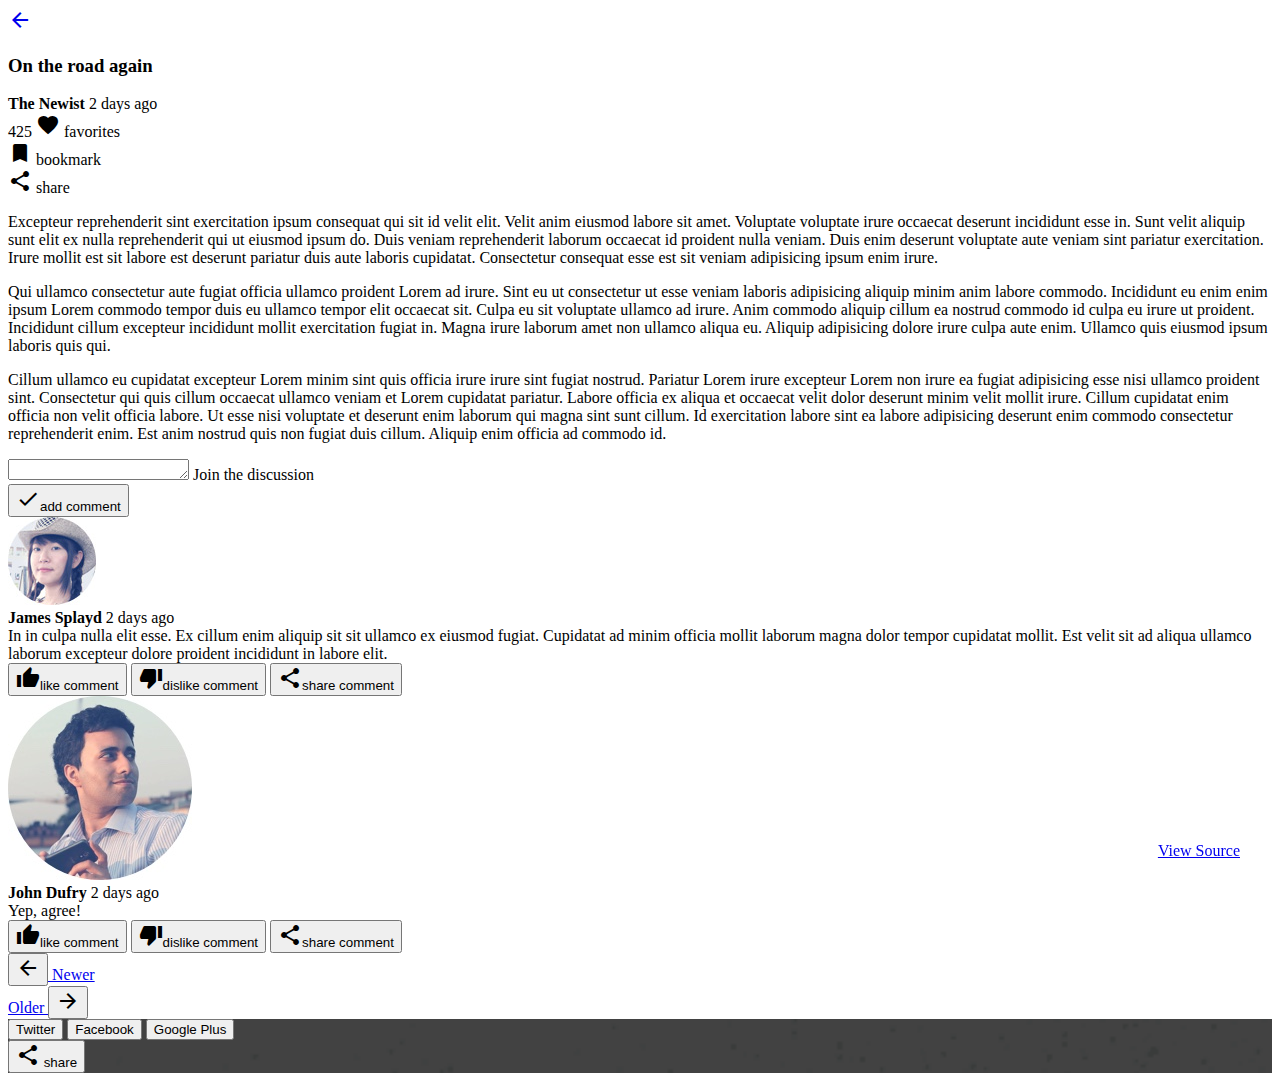
<file: entry.html>
<!doctype html>
<!--
  Material Design Lite
  Copyright 2015 Google Inc. All rights reserved.

  Licensed under the Apache License, Version 2.0 (the "License");
  you may not use this file except in compliance with the License.
  You may obtain a copy of the License at

      https://www.apache.org/licenses/LICENSE-2.0

  Unless required by applicable law or agreed to in writing, software
  distributed under the License is distributed on an "AS IS" BASIS,
  WITHOUT WARRANTIES OR CONDITIONS OF ANY KIND, either express or implied.
  See the License for the specific language governing permissions and
  limitations under the License
-->
<html lang="en">
  <head>
    <meta charset="utf-8">
    <meta http-equiv="X-UA-Compatible" content="IE=edge">
    <meta name="description" content="A front-end template that helps you build fast, modern mobile web apps.">
    <meta name="viewport" content="width=device-width, initial-scale=1.0, minimum-scale=1.0">
    <title>Material Design Lite</title>

    <!-- Add to homescreen for Chrome on Android -->
    <meta name="mobile-web-app-capable" content="yes">
    <link rel="icon" sizes="192x192" href="images/touch/chrome-touch-icon-192x192.png">

    <!-- Add to homescreen for Safari on iOS -->
    <meta name="apple-mobile-web-app-capable" content="yes">
    <meta name="apple-mobile-web-app-status-bar-style" content="black">
    <meta name="apple-mobile-web-app-title" content="Material Design Lite">
    <link rel="apple-touch-icon-precomposed" href="apple-touch-icon-precomposed.png">

    <!-- Tile icon for Win8 (144x144 + tile color) -->
    <meta name="msapplication-TileImage" content="images/touch/ms-touch-icon-144x144-precomposed.png">
    <meta name="msapplication-TileColor" content="#3372DF">

    <!-- SEO: If your mobile URL is different from the desktop URL, add a canonical link to the desktop page https://developers.google.com/webmasters/smartphone-sites/feature-phones -->
    <!--
    <link rel="canonical" href="http://www.example.com/">
    -->

    <link href='//fonts.googleapis.com/css?family=Roboto:regular,bold,italic,thin,light,bolditalic,black,medium&amp;lang=en' rel='stylesheet' type='text/css'>
    <link href="https://fonts.googleapis.com/icon?family=Material+Icons"
      rel="stylesheet">
    <link rel="stylesheet" href="https://code.getmdl.io/1.1.3/material.grey-orange.min.css">
    <link rel="stylesheet" href="styles.css">
    <style>
    #view-source {
      position: fixed;
      display: block;
      right: 0;
      bottom: 0;
      margin-right: 40px;
      margin-bottom: 40px;
      z-index: 900;
    }
    </style>
  </head>
  <body>
    <div class="demo-blog demo-blog--blogpost mdl-layout mdl-js-layout has-drawer is-upgraded">
      <main class="mdl-layout__content">
        <div class="demo-back">
          <a class="mdl-button mdl-js-button mdl-js-ripple-effect mdl-button--icon" href="index.html" title="go back" role="button">
            <i class="material-icons" role="presentation">arrow_back</i>
          </a>
        </div>
        <div class="demo-blog__posts mdl-grid">
          <div class="mdl-card mdl-shadow--4dp mdl-cell mdl-cell--12-col">
            <div class="mdl-card__media mdl-color-text--grey-50">
              <h3>On the road again</h3>
            </div>
            <div class="mdl-color-text--grey-700 mdl-card__supporting-text meta">
              <div class="minilogo"></div>
              <div>
                <strong>The Newist</strong>
                <span>2 days ago</span>
              </div>
              <div class="section-spacer"></div>
              <div class="meta__favorites">
                425 <i class="material-icons" role="presentation">favorite</i>
                <span class="visuallyhidden">favorites</span>
              </div>
              <div>
                <i class="material-icons" role="presentation">bookmark</i>
                <span class="visuallyhidden">bookmark</span>
              </div>
              <div>
                <i class="material-icons" role="presentation">share</i>
                <span class="visuallyhidden">share</span>
              </div>
            </div>
            <div class="mdl-color-text--grey-700 mdl-card__supporting-text">
              <p>
                Excepteur reprehenderit sint exercitation ipsum consequat qui sit id velit elit. Velit anim eiusmod labore sit amet. Voluptate voluptate irure occaecat deserunt incididunt esse in. Sunt velit aliquip sunt elit ex nulla reprehenderit qui ut eiusmod ipsum do. Duis veniam reprehenderit laborum occaecat id proident nulla veniam. Duis enim deserunt voluptate aute veniam sint pariatur exercitation. Irure mollit est sit labore est deserunt pariatur duis aute laboris cupidatat. Consectetur consequat esse est sit veniam adipisicing ipsum enim irure.
              </p>
              <p>
                Qui ullamco consectetur aute fugiat officia ullamco proident Lorem ad irure. Sint eu ut consectetur ut esse veniam laboris adipisicing aliquip minim anim labore commodo. Incididunt eu enim enim ipsum Lorem commodo tempor duis eu ullamco tempor elit occaecat sit. Culpa eu sit voluptate ullamco ad irure. Anim commodo aliquip cillum ea nostrud commodo id culpa eu irure ut proident. Incididunt cillum excepteur incididunt mollit exercitation fugiat in. Magna irure laborum amet non ullamco aliqua eu. Aliquip adipisicing dolore irure culpa aute enim. Ullamco quis eiusmod ipsum laboris quis qui.
              </p>
              <p>
                Cillum ullamco eu cupidatat excepteur Lorem minim sint quis officia irure irure sint fugiat nostrud. Pariatur Lorem irure excepteur Lorem non irure ea fugiat adipisicing esse nisi ullamco proident sint. Consectetur qui quis cillum occaecat ullamco veniam et Lorem cupidatat pariatur. Labore officia ex aliqua et occaecat velit dolor deserunt minim velit mollit irure. Cillum cupidatat enim officia non velit officia labore. Ut esse nisi voluptate et deserunt enim laborum qui magna sint sunt cillum. Id exercitation labore sint ea labore adipisicing deserunt enim commodo consectetur reprehenderit enim. Est anim nostrud quis non fugiat duis cillum. Aliquip enim officia ad commodo id.
              </p>
            </div>
            <div class="mdl-color-text--primary-contrast mdl-card__supporting-text comments">
              <form>
                <div class="mdl-textfield mdl-js-textfield mdl-textfield--floating-label">
                  <textarea rows=1 class="mdl-textfield__input" id="comment"></textarea>
                  <label for="comment" class="mdl-textfield__label">Join the discussion</label>
                </div>
                <button class="mdl-button mdl-js-button mdl-js-ripple-effect mdl-button--icon">
                  <i class="material-icons" role="presentation">check</i><span class="visuallyhidden">add comment</span>
                </button>
              </form>
              <div class="comment mdl-color-text--grey-700">
                <header class="comment__header">
                  <img src="images/co1.jpg" class="comment__avatar">
                  <div class="comment__author">
                    <strong>James Splayd</strong>
                    <span>2 days ago</span>
                  </div>
                </header>
                <div class="comment__text">
                  In in culpa nulla elit esse. Ex cillum enim aliquip sit sit ullamco ex eiusmod fugiat. Cupidatat ad minim officia mollit laborum magna dolor tempor cupidatat mollit. Est velit sit ad aliqua ullamco laborum excepteur dolore proident incididunt in labore elit.
                </div>
                <nav class="comment__actions">
                  <button class="mdl-button mdl-js-button mdl-js-ripple-effect mdl-button--icon">
                    <i class="material-icons" role="presentation">thumb_up</i><span class="visuallyhidden">like comment</span>
                  </button>
                  <button class="mdl-button mdl-js-button mdl-js-ripple-effect mdl-button--icon">
                    <i class="material-icons" role="presentation">thumb_down</i><span class="visuallyhidden">dislike comment</span>
                  </button>
                  <button class="mdl-button mdl-js-button mdl-js-ripple-effect mdl-button--icon">
                    <i class="material-icons" role="presentation">share</i><span class="visuallyhidden">share comment</span>
                  </button>
                </nav>
                <div class="comment__answers">
                  <div class="comment">
                    <header class="comment__header">
                      <img src="images/co2.jpg" class="comment__avatar">
                      <div class="comment__author">
                        <strong>John Dufry</strong>
                        <span>2 days ago</span>
                      </div>
                    </header>
                    <div class="comment__text">
                      Yep, agree!
                    </div>
                    <nav class="comment__actions">
                      <button class="mdl-button mdl-js-button mdl-js-ripple-effect mdl-button--icon">
                        <i class="material-icons" role="presentation">thumb_up</i><span class="visuallyhidden">like comment</span>
                      </button>
                      <button class="mdl-button mdl-js-button mdl-js-ripple-effect mdl-button--icon">
                        <i class="material-icons" role="presentation">thumb_down</i><span class="visuallyhidden">dislike comment</span>
                      </button>
                      <button class="mdl-button mdl-js-button mdl-js-ripple-effect mdl-button--icon">
                        <i class="material-icons" role="presentation">share</i><span class="visuallyhidden">share comment</span>
                      </button>
                    </nav>
                  </div>
                </div>
              </div>
            </div>
          </div>

          <nav class="demo-nav mdl-color-text--grey-50 mdl-cell mdl-cell--12-col">
            <a href="index.html" class="demo-nav__button">
              <button class="mdl-button mdl-js-button mdl-js-ripple-effect mdl-button--icon mdl-color--white mdl-color-text--grey-900" role="presentation">
                <i class="material-icons">arrow_back</i>
              </button>
              Newer
            </a>
            <div class="section-spacer"></div>
            <a href="index.html" class="demo-nav__button">
              Older
              <button class="mdl-button mdl-js-button mdl-js-ripple-effect mdl-button--icon mdl-color--white mdl-color-text--grey-900" role="presentation">
                <i class="material-icons">arrow_forward</i>
              </button>
            </a>
          </nav>
        </div>
        <footer class="mdl-mini-footer">
          <div class="mdl-mini-footer--left-section">
            <button class="mdl-mini-footer--social-btn social-btn social-btn__twitter">
              <span class="visuallyhidden">Twitter</span>
            </button>
            <button class="mdl-mini-footer--social-btn social-btn social-btn__blogger">
              <span class="visuallyhidden">Facebook</span>
            </button>
            <button class="mdl-mini-footer--social-btn social-btn social-btn__gplus">
              <span class="visuallyhidden">Google Plus</span>
            </button>
          </div>
          <div class="mdl-mini-footer--right-section">
            <button class="mdl-mini-footer--social-btn social-btn__share">
              <i class="material-icons" role="presentation">share</i>
              <span class="visuallyhidden">share</span>
            </button>
          </div>
        </footer>
      </main>
      <div class="mdl-layout__obfuscator"></div>
    </div>
    <a href="https://github.com/google/material-design-lite/blob/master/templates/blog/" target="_blank" id="view-source" class="mdl-button mdl-js-button mdl-button--raised mdl-js-ripple-effect mdl-color--accent mdl-color-text--white">View Source</a>
    <script src="https://code.getmdl.io/1.1.3/material.min.js"></script>
  </body>
</html>
</file>
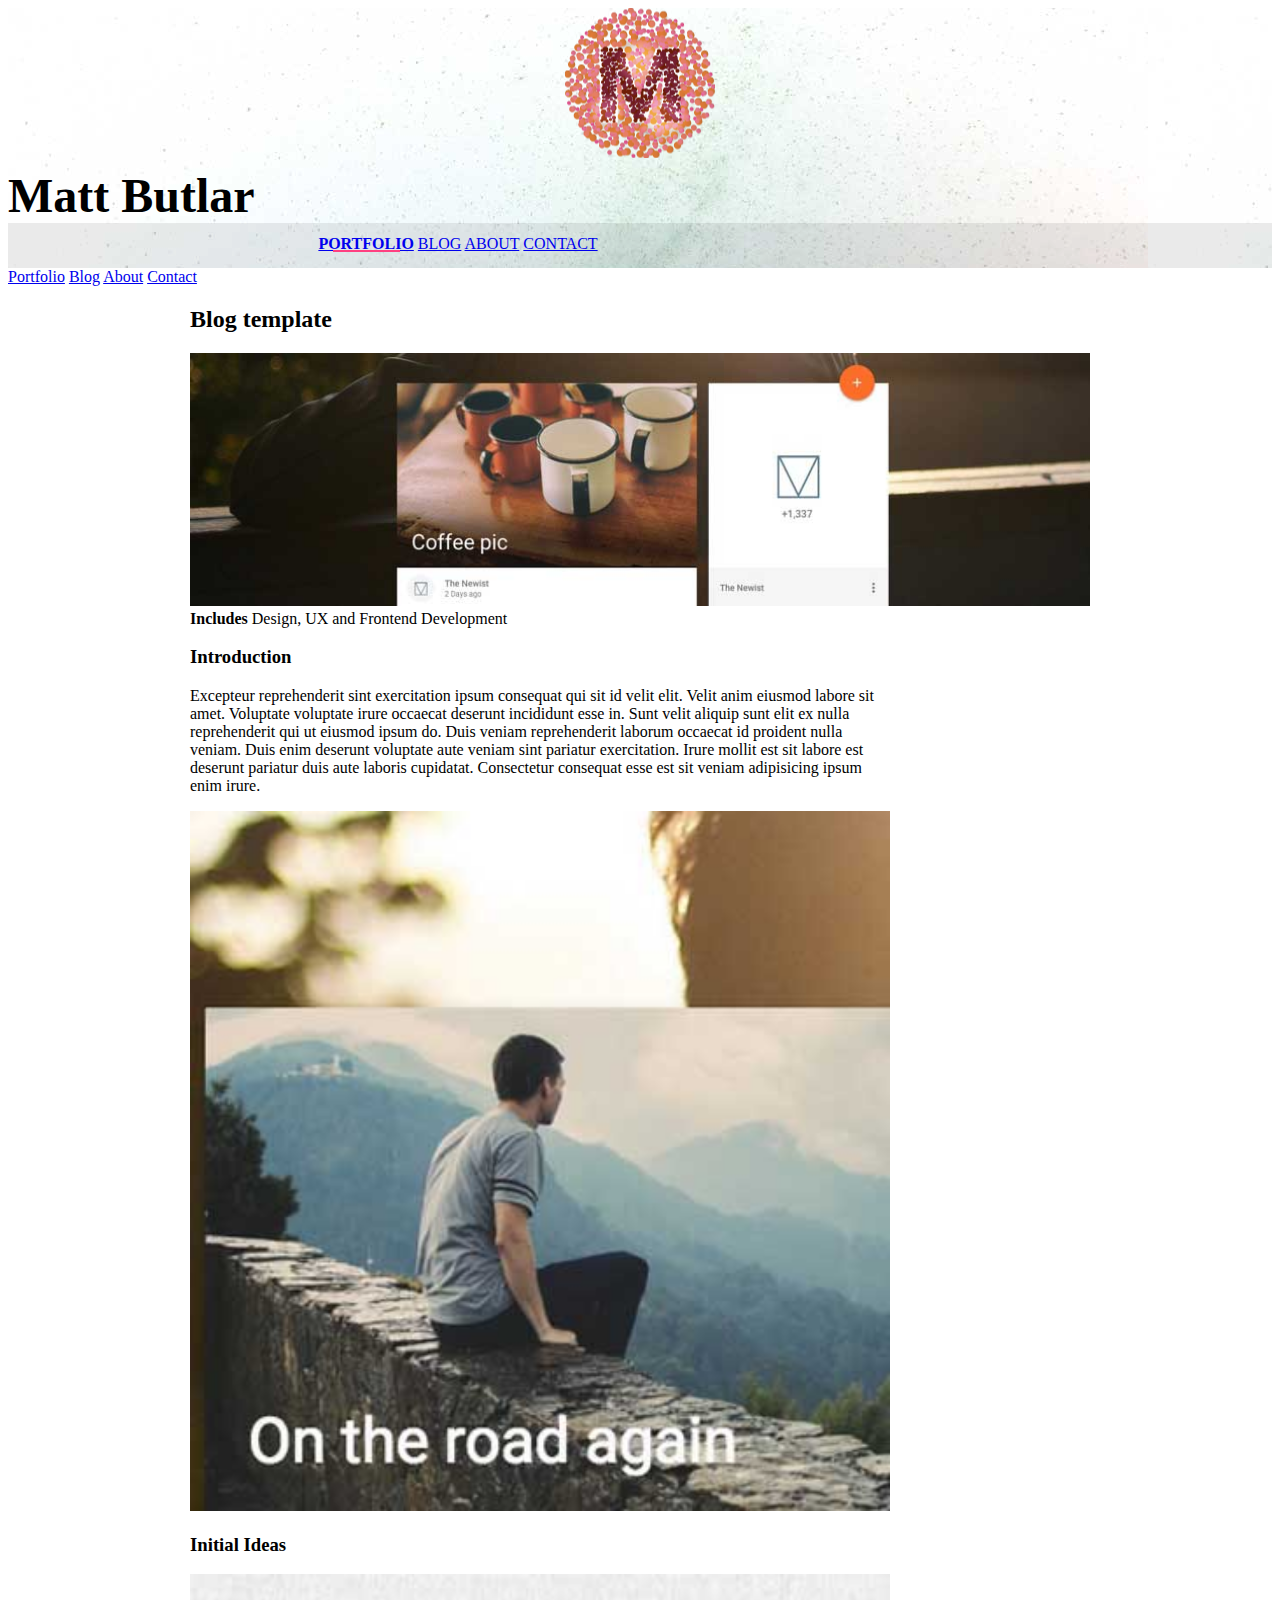
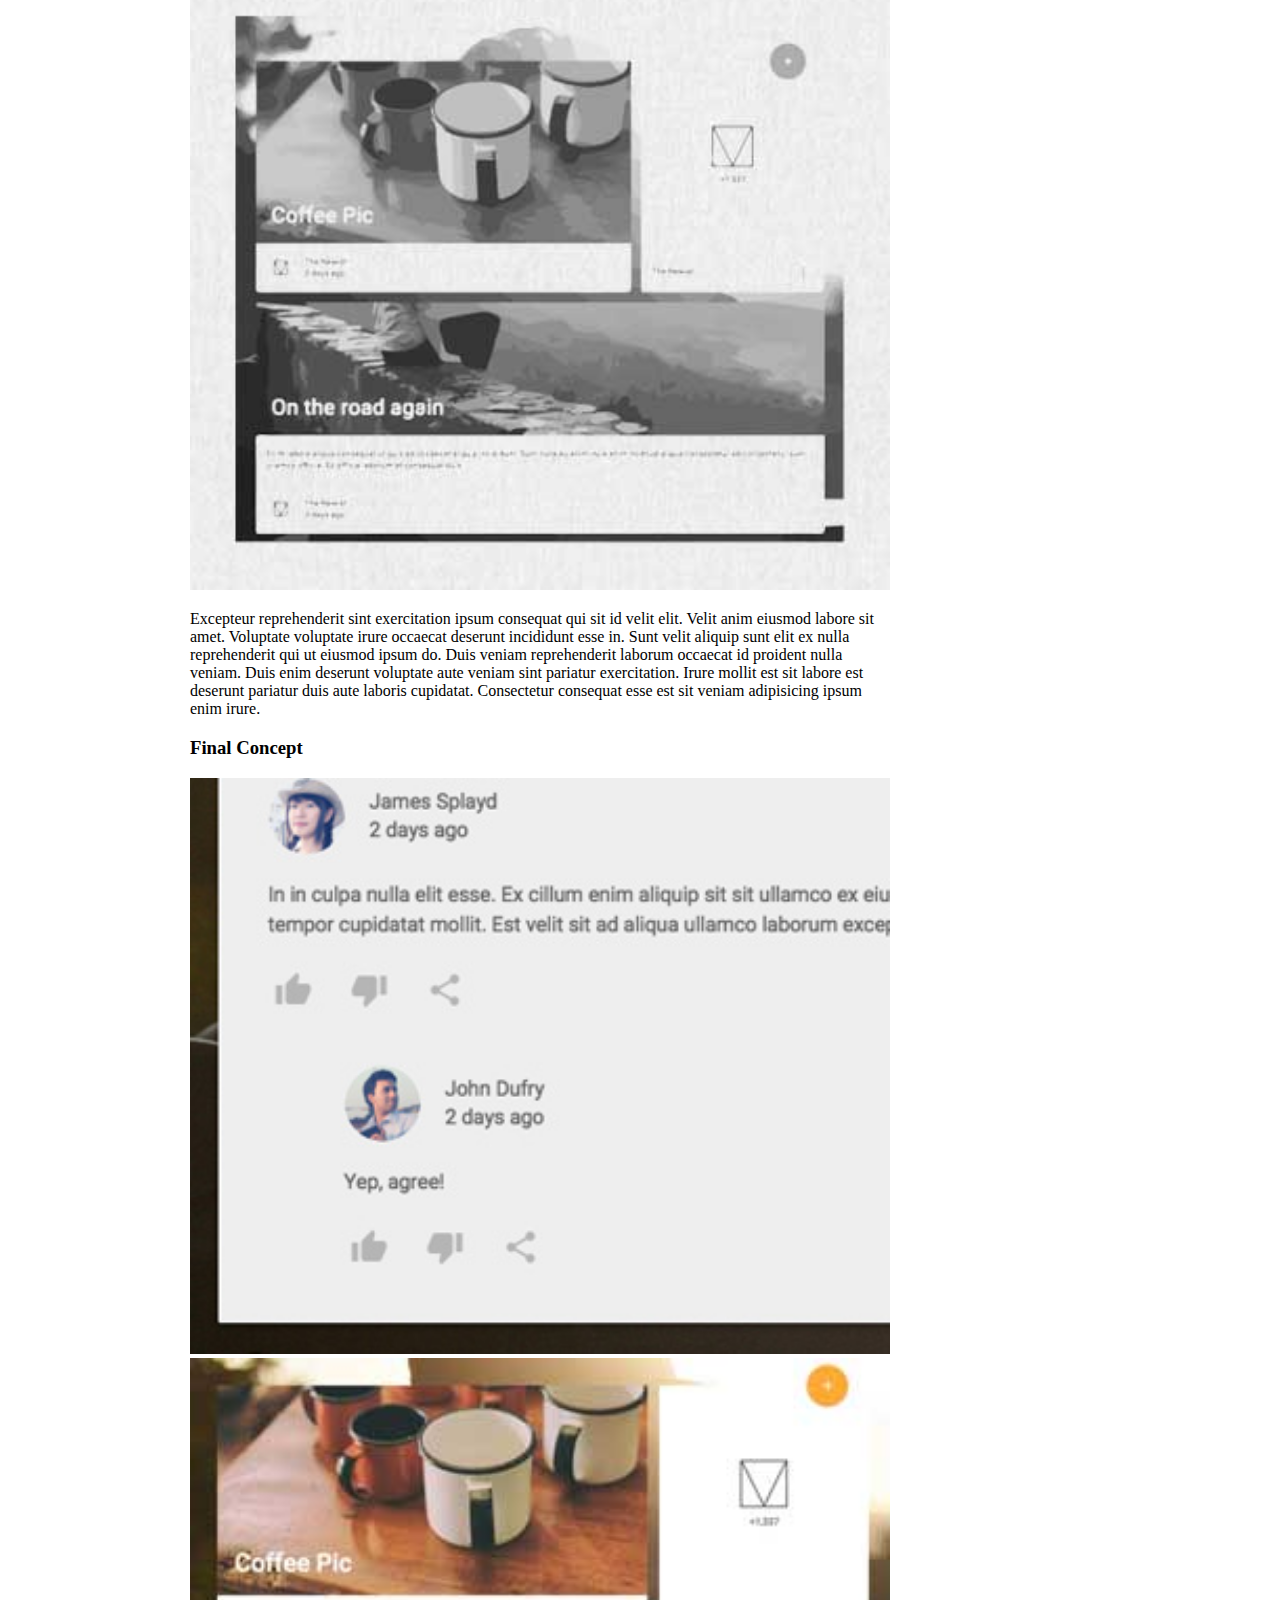
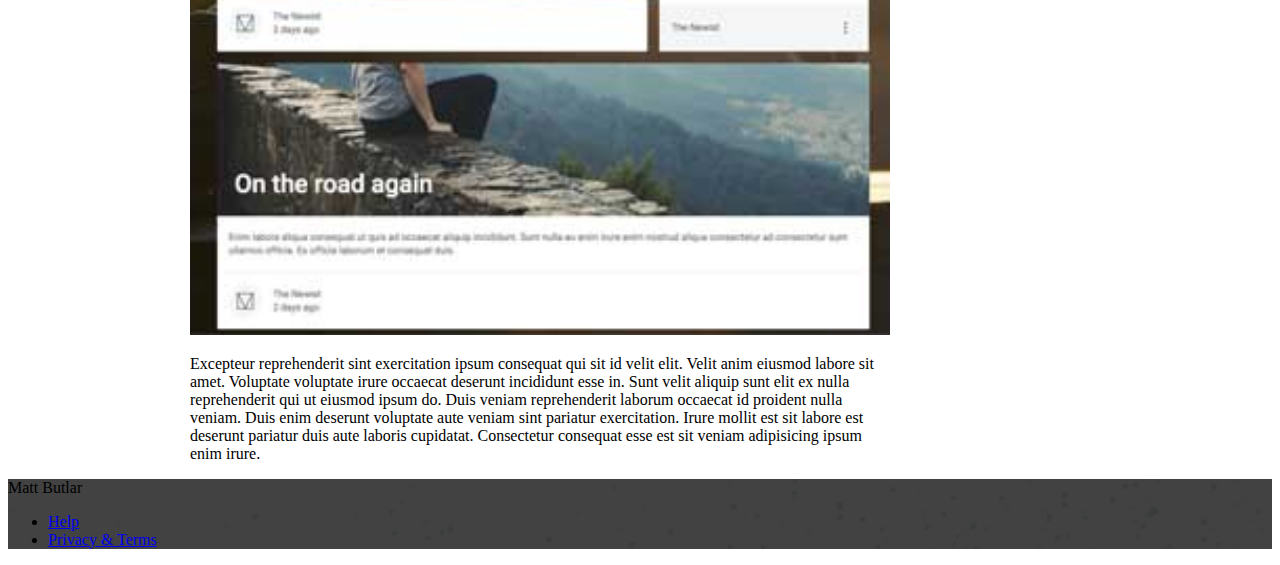
<file: portfolio-example01.html>
<!doctype html>
<!--
  Material Design Lite
  Copyright 2015 Google Inc. All rights reserved.

  Licensed under the Apache License, Version 2.0 (the "License");
  you may not use this file except in compliance with the License.
  You may obtain a copy of the License at

      https://www.apache.org/licenses/LICENSE-2.0

  Unless required by applicable law or agreed to in writing, software
  distributed under the License is distributed on an "AS IS" BASIS,
  WITHOUT WARRANTIES OR CONDITIONS OF ANY KIND, either express or implied.
  See the License for the specific language governing permissions and
  limitations under the License
-->
<html lang="en">

<head>
    <meta charset="utf-8">
    <meta http-equiv="X-UA-Compatible" content="IE=edge">
    <meta name="description" content="Matt Butlar's portfolio and info.">
    <meta name="viewport" content="width=device-width, initial-scale=1.0, minimum-scale=1.0">
    <title>MDL-Static Website</title>
    <link rel="stylesheet" href="https://fonts.googleapis.com/css?family=Roboto:regular,bold,italic,thin,light,bolditalic,black,medium&amp;lang=en">
    <link rel="stylesheet" href="https://code.getmdl.io/1.1.3/material.grey-pink.min.css" />
    <link rel="stylesheet" href="styles.css" />
    <link rel="stylesheet" href="https://fonts.googleapis.com/icon?family=Material+Icons">
</head>

<body>
    <div class="mdl-layout mdl-js-layout mdl-layout--fixed-header">
        <header class="mdl-layout__header mdl-layout__header--waterfall portfolio-header">
            <div class="mdl-layout__header-row portfolio-logo-row">
                <span class="mdl-layout__title">
                    <div class="portfolio-logo"></div>
                    <span class="mdl-layout__title">Matt Butlar</span>
                </span>
            </div>
            <div class="mdl-layout__header-row portfolio-navigation-row mdl-layout--large-screen-only">
                <nav class="mdl-navigation mdl-typography--body-1-force-preferred-font">
                    <a class="mdl-navigation__link is-active" href="index.html">Portfolio</a>
                    <a class="mdl-navigation__link" href="blog.html">Blog</a>
                    <a class="mdl-navigation__link" href="about.html">About</a>
                    <a class="mdl-navigation__link" href="contact.html">Contact</a>
                </nav>
            </div>
        </header>
        <div class="mdl-layout__drawer mdl-layout--small-screen-only">
            <nav class="mdl-navigation mdl-typography--body-1-force-preferred-font">
                <a class="mdl-navigation__link is-active" href="index.html">Portfolio</a>
                <a class="mdl-navigation__link" href="blog.html">Blog</a>
                <a class="mdl-navigation__link" href="about.html">About</a>
                <a class="mdl-navigation__link" href="contact.html">Contact</a>
            </nav>
        </div>
        <main class="mdl-layout__content">
            <div class="mdl-grid portfolio-max-width">
                <div class="mdl-cell mdl-cell--12-col mdl-card mdl-shadow--4dp">
                    <div class="mdl-card__title">
                        <h2 class="mdl-card__title-text">Blog template</h2>
                    </div>
                    <div class="mdl-card__media">
                        <img class="article-image" src=" images/portfolio-example-01.jpg" border="0" alt="">
                    </div>
                    <div class="mdl-card__supporting-text">
                        <strong>Includes</strong>
                        <span>Design, UX and Frontend Development</span>
                    </div>
                    <div class="mdl-grid portfolio-copy">
                        <h3 class="mdl-cell mdl-cell--12-col mdl-typography--headline">Introduction</h3>
                        <div class="mdl-cell mdl-cell--6-col mdl-card__supporting-text no-padding">
                            <p>
                                Excepteur reprehenderit sint exercitation ipsum consequat qui sit id velit elit. Velit anim eiusmod labore sit amet. Voluptate voluptate irure occaecat deserunt incididunt esse in. Sunt velit aliquip sunt elit ex nulla reprehenderit qui ut eiusmod ipsum do. Duis veniam reprehenderit laborum occaecat id proident nulla veniam. Duis enim deserunt voluptate aute veniam sint pariatur exercitation. Irure mollit est sit labore est deserunt pariatur duis aute laboris cupidatat. Consectetur consequat esse est sit veniam adipisicing ipsum enim irure.
                            </p>
                        </div>
                        <div class="mdl-cell mdl-cell--6-col">
                            <img class="article-image" src=" images/portfolio-example-02.jpg" border="0" alt="">
                        </div>
                        <h3 class="mdl-cell mdl-cell--12-col mdl-typography--headline">Initial Ideas</h3>
                        <div class="mdl-cell mdl-cell--6-col">
                            <img class="article-image" src=" images/portfolio-example-03.jpg" border="0" alt="">
                        </div>
                        <div class="mdl-cell mdl-cell--6-col mdl-card__supporting-text no-padding ">
                            <p>
                                Excepteur reprehenderit sint exercitation ipsum consequat qui sit id velit elit. Velit anim eiusmod labore sit amet. Voluptate voluptate irure occaecat deserunt incididunt esse in. Sunt velit aliquip sunt elit ex nulla reprehenderit qui ut eiusmod ipsum do. Duis veniam reprehenderit laborum occaecat id proident nulla veniam. Duis enim deserunt voluptate aute veniam sint pariatur exercitation. Irure mollit est sit labore est deserunt pariatur duis aute laboris cupidatat. Consectetur consequat esse est sit veniam adipisicing ipsum enim irure.
                            </p>
                        </div>
                        <h3 class="mdl-cell mdl-cell--12-col mdl-typography--headline">Final Concept</h3>
                        <div class="mdl-cell mdl-cell--6-col">
                            <img class="article-image" src=" images/portfolio-example-05.jpg" border="0" alt="">
                        </div>
                        <div class="mdl-cell mdl-cell--6-col">
                            <img class="article-image" src=" images/portfolio-example-06.jpg" border="0" alt="">
                        </div>
                        <div class="mdl-cell mdl-cell--8-col mdl-card__supporting-text no-padding ">
                            <p>
                                Excepteur reprehenderit sint exercitation ipsum consequat qui sit id velit elit. Velit anim eiusmod labore sit amet. Voluptate voluptate irure occaecat deserunt incididunt esse in. Sunt velit aliquip sunt elit ex nulla reprehenderit qui ut eiusmod ipsum do. Duis veniam reprehenderit laborum occaecat id proident nulla veniam. Duis enim deserunt voluptate aute veniam sint pariatur exercitation. Irure mollit est sit labore est deserunt pariatur duis aute laboris cupidatat. Consectetur consequat esse est sit veniam adipisicing ipsum enim irure.
                            </p>
                        </div>
                    </div>
                </div>
            </div>
            <footer class="mdl-mini-footer">
                <div class="mdl-mini-footer__left-section">
                    <div class="mdl-logo">Matt Butlar</div>
                </div>
                <div class="mdl-mini-footer__right-section">
                    <ul class="mdl-mini-footer__link-list">
                        <li><a href="#">Help</a></li>
                        <li><a href="#">Privacy & Terms</a></li>
                    </ul>
                </div>
            </footer>
        </main>
    </div>
    <script src="https://code.getmdl.io/1.1.3/material.min.js"></script>
</body>

</html>
</file>
<file: styles.css>
.portfolio-header {
  position: relative;
  background-image: url(images/header-bg.jpg);
}

.portfolio-header .mdl-layout__header-row {
  padding: 0;
  -webkit-justify-content: center;
      -ms-flex-pack: center;
          justify-content: center;
}

.mdl-layout__title {
  font-size: 48px;
  text-align: center;
  font-weight: 600;
  margin: auto auto auto auto;
}

.is-compact .mdl-layout__title span {
  display: none;
}

.portfolio-logo-row {
  min-height: 200px;
}

.is-compact .portfolio-logo-row {
  min-height: auto;
}

.portfolio-logo {
  background: url(images/logo.png) 50% no-repeat;
  background-size: cover;
  height: 150px;
  width: 150px;
  margin: auto auto 10px;
}

.is-compact .portfolio-logo {
  height: 50px;
  width: 50px;
  margin-top: 7px;
}

.portfolio-navigation-row {
  background-color: rgba(0, 0, 0, 0.08);
  text-transform: uppercase;
  height: 45px;
}

.portfolio-navigation-row  .mdl-navigation {
  text-align: center;
  max-width: 900px;
  width: 100%;
}

.portfolio-navigation-row .mdl-navigation__link {
  -webkit-flex: 1;
      -ms-flex: 1;
          flex: 1;
  line-height: 42px;
}

.portfolio-header .mdl-layout__drawer-button {
    background-color: rgba(197, 197, 197, 0.44);
}

.portfolio-navigation-row .is-active {
  position: relative;
  font-weight: bold;
}

.portfolio-navigation-row .is-active:after {
  content: "";
  width: 70%;
  height: 2px;
  display: block;
  position: absolute;
  bottom: 0;
  left: 0;
  background-color: rgb(255,64,129);
  left: 15%;
}

.portfolio-card .mdl-card__title {
  padding-bottom: 0;
}

.portfolio-blog-card-full-bg {
  background: url(images/example-blog03.jpg) center / cover;
}

.portfolio-blog-card-event-bg {
  background: url(images/example-blog05.jpg) center / cover;
}

.portfolio-blog-card-strip-bg {
  background: url(images/example-blog06.jpg) center / cover;
}

.portfolio-blog-card-compact .mdl-card__title {
  padding-bottom: 0;
}

.portfolio-blog-card-bg > .mdl-card__actions {
  height: 52px;
  padding: 16px;
  background: rgba(0, 0, 0, 0.2);
}

img.article-image {
  width: 100%;
  height: auto;
}

.portfolio-max-width {
  max-width: 900px;
  margin: auto;
}

.portfolio-copy {
  max-width: 700px;
}

.no-padding {
  padding: 0;
}

.no-left-padding{
  padding-left: 0;
}

.no-bottom-padding {
  padding-bottom: 0;
}

.padding-top {
  padding: 10px 0 0;
}

.portfolio-share-btn {
  position: relative;
  float: right;
  top: -4px;
}

.demo-card-event > .mdl-card__actions {
    -webkit-align-items: center;
        -ms-flex-align: center;
            align-items: center;
    box-sizing: border-box;
    display: -webkit-flex;
    display: -ms-flexbox;
    display: flex;
}

.portfolio-contact .mdl-textfield {
  width: 100%;
}

.portfolio-contact form {
  max-width: 550px;
  margin: auto;
}

footer {
  background-image: url(images/footer-background.png);
  background-size: cover;
}
</file>
